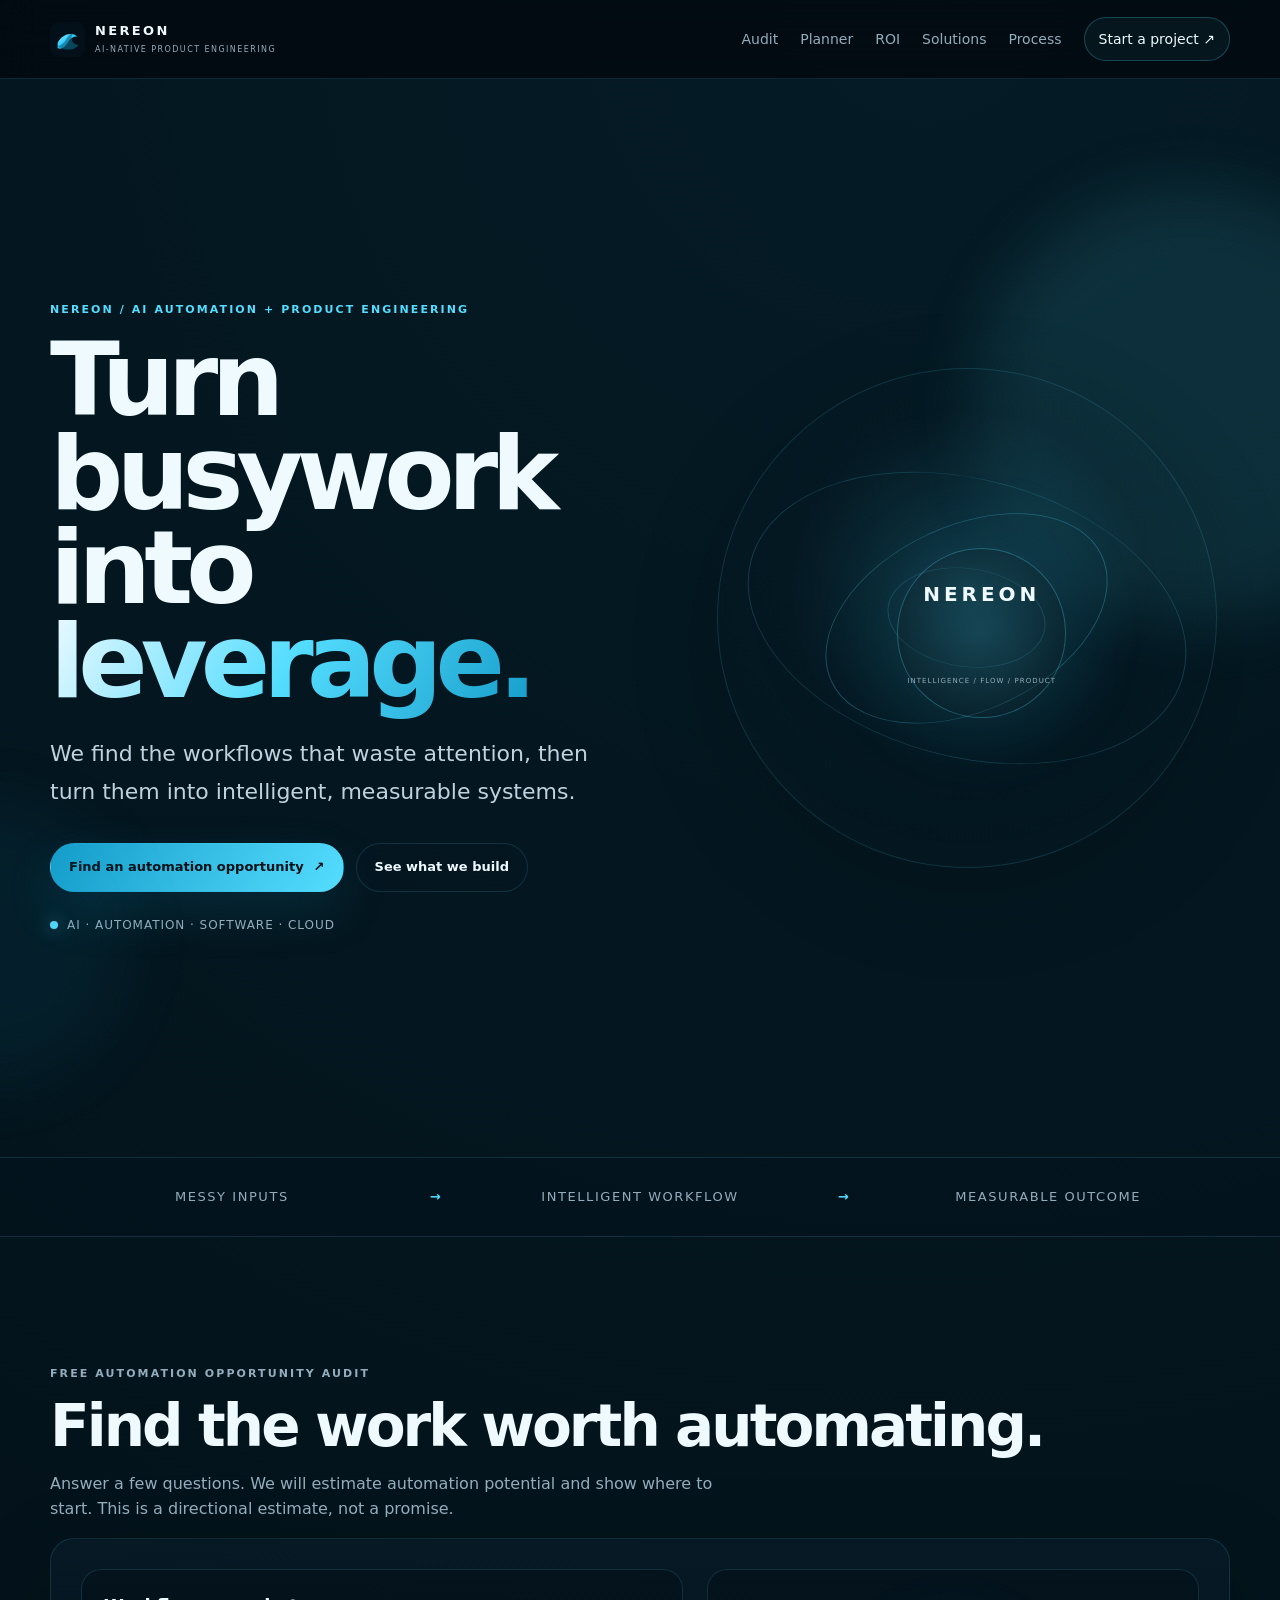
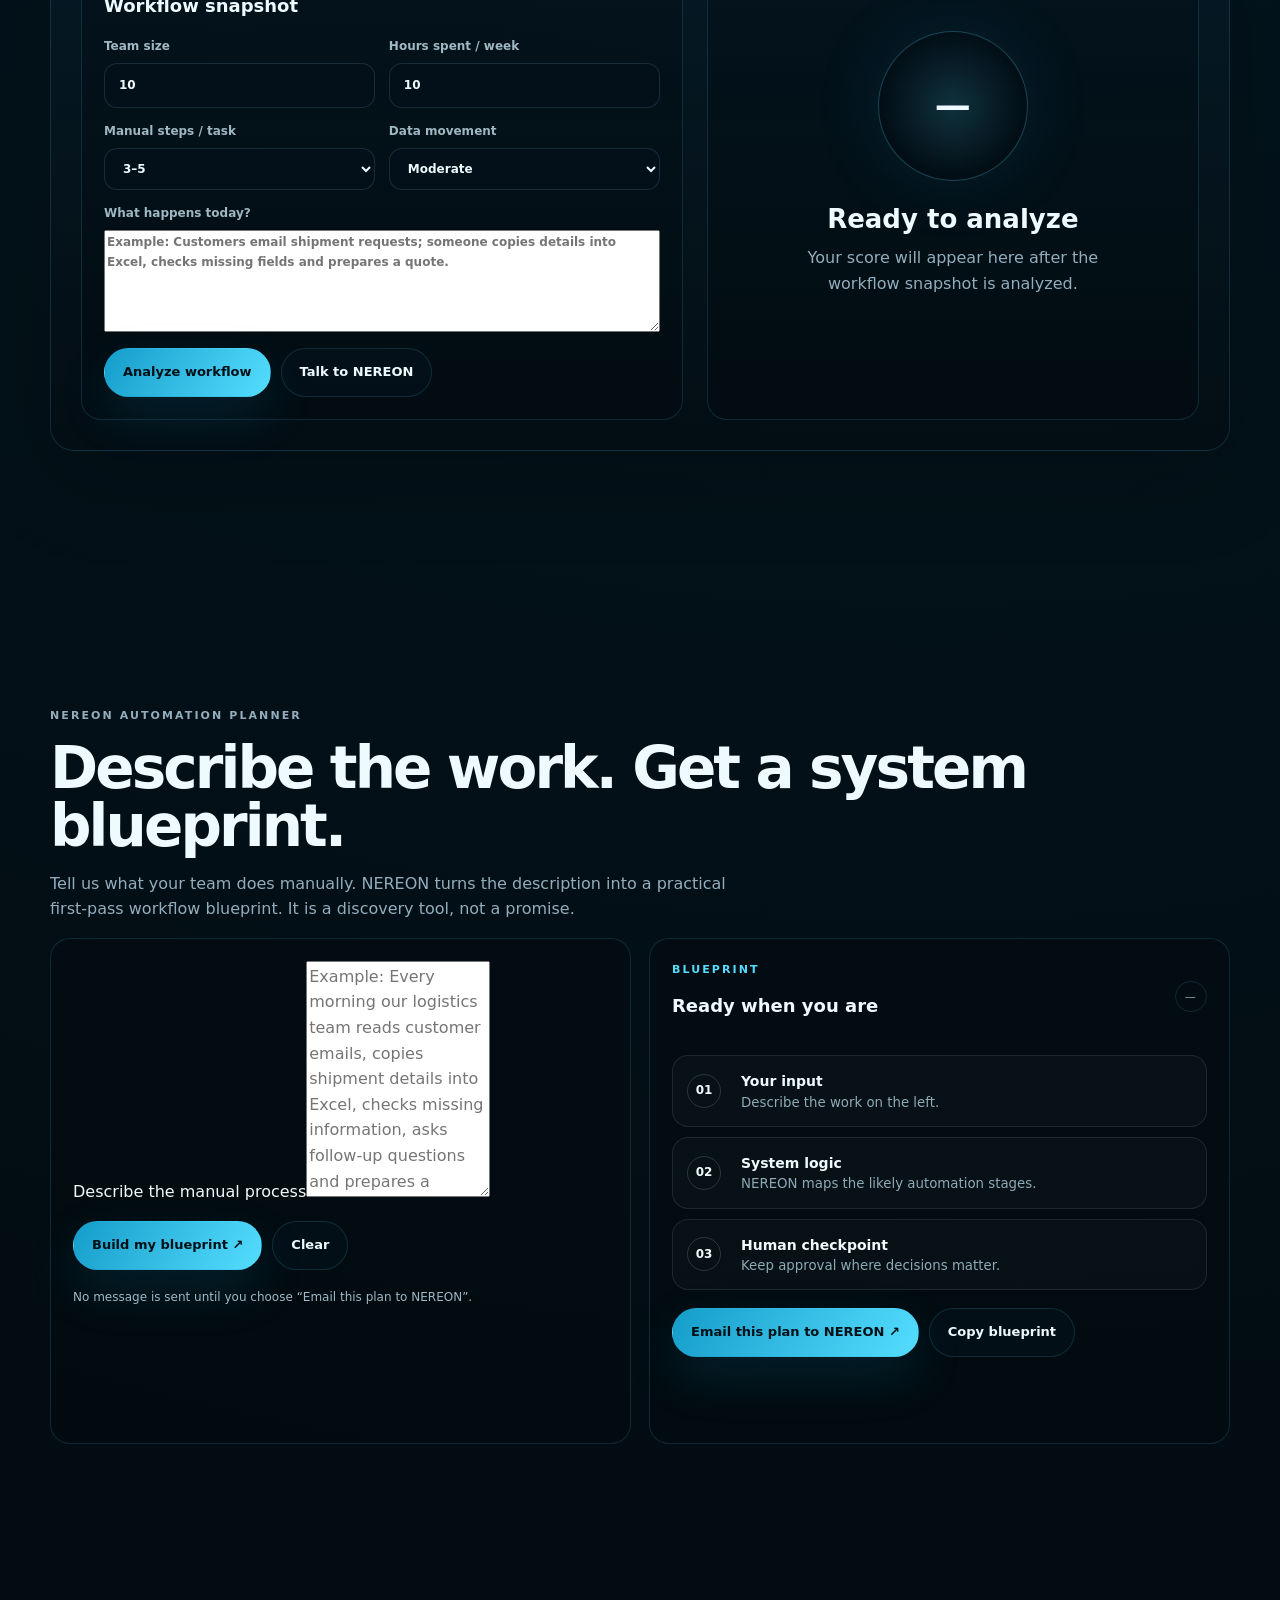
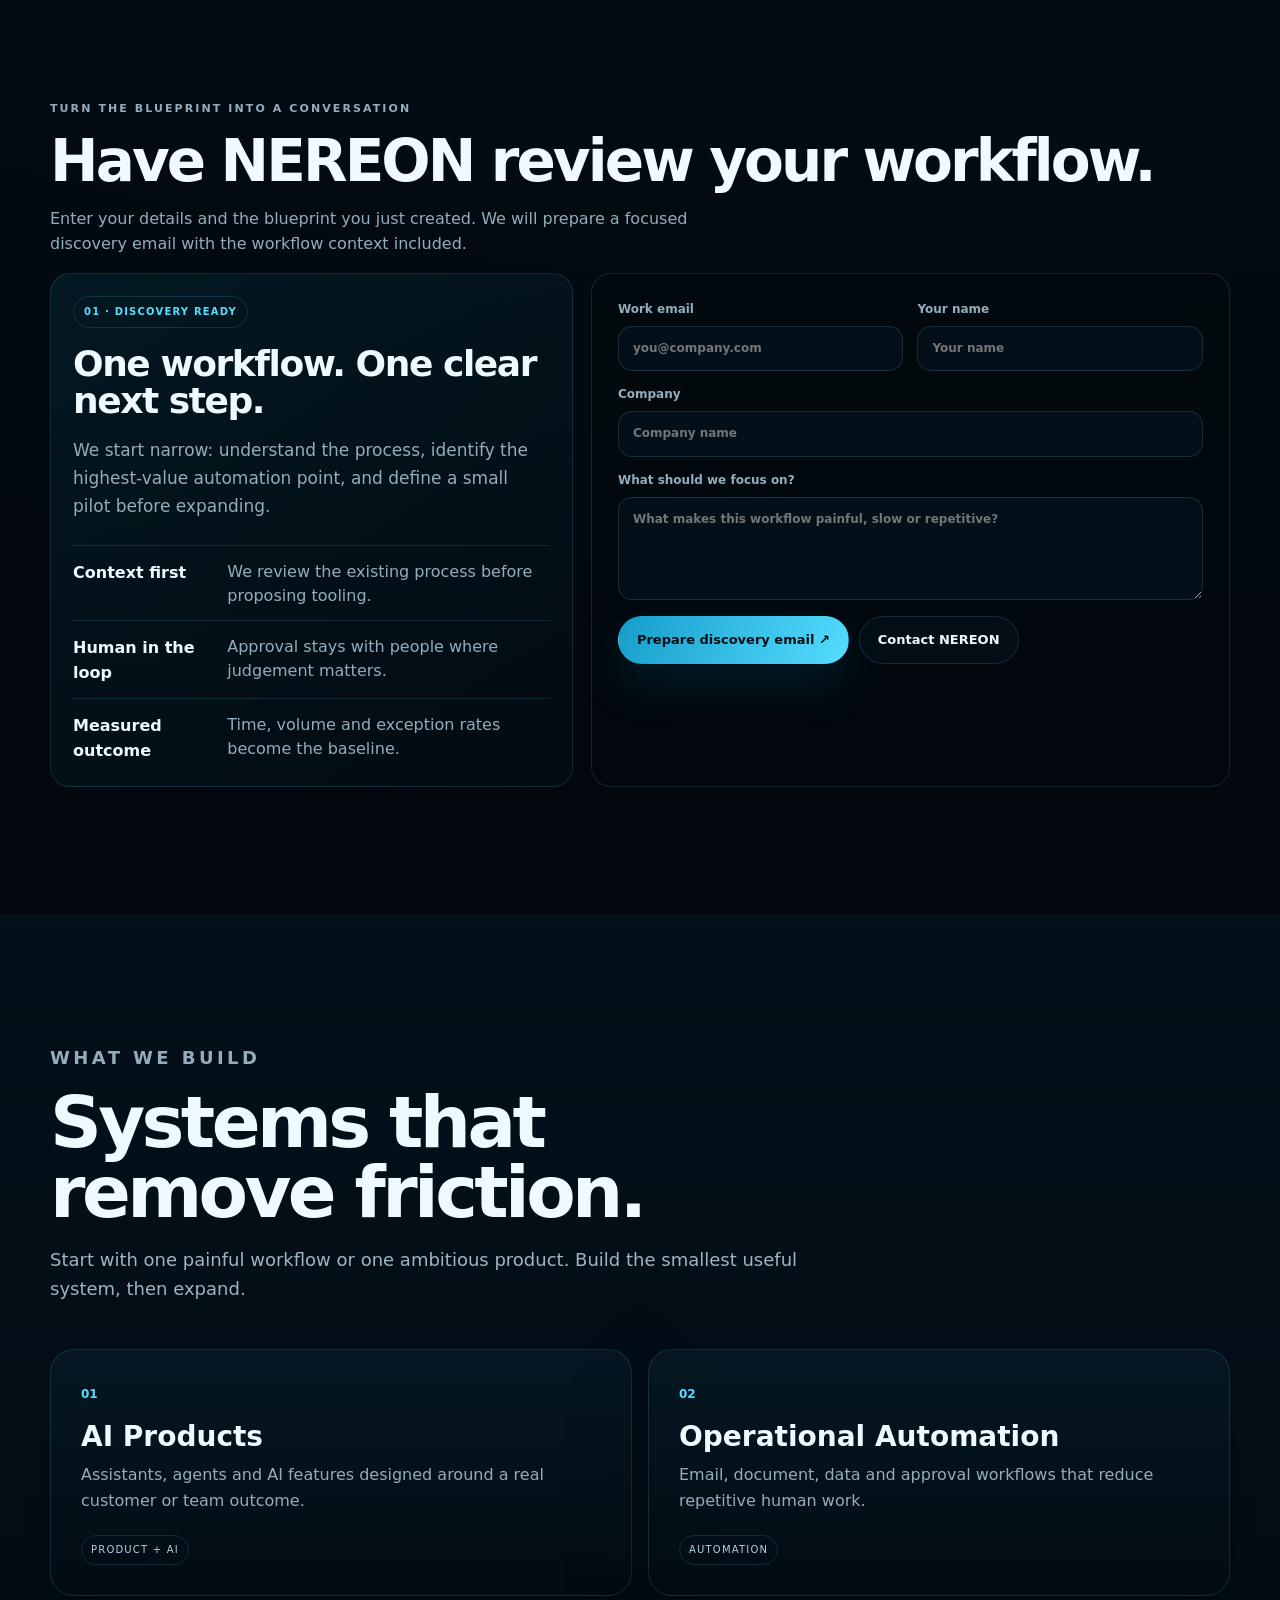
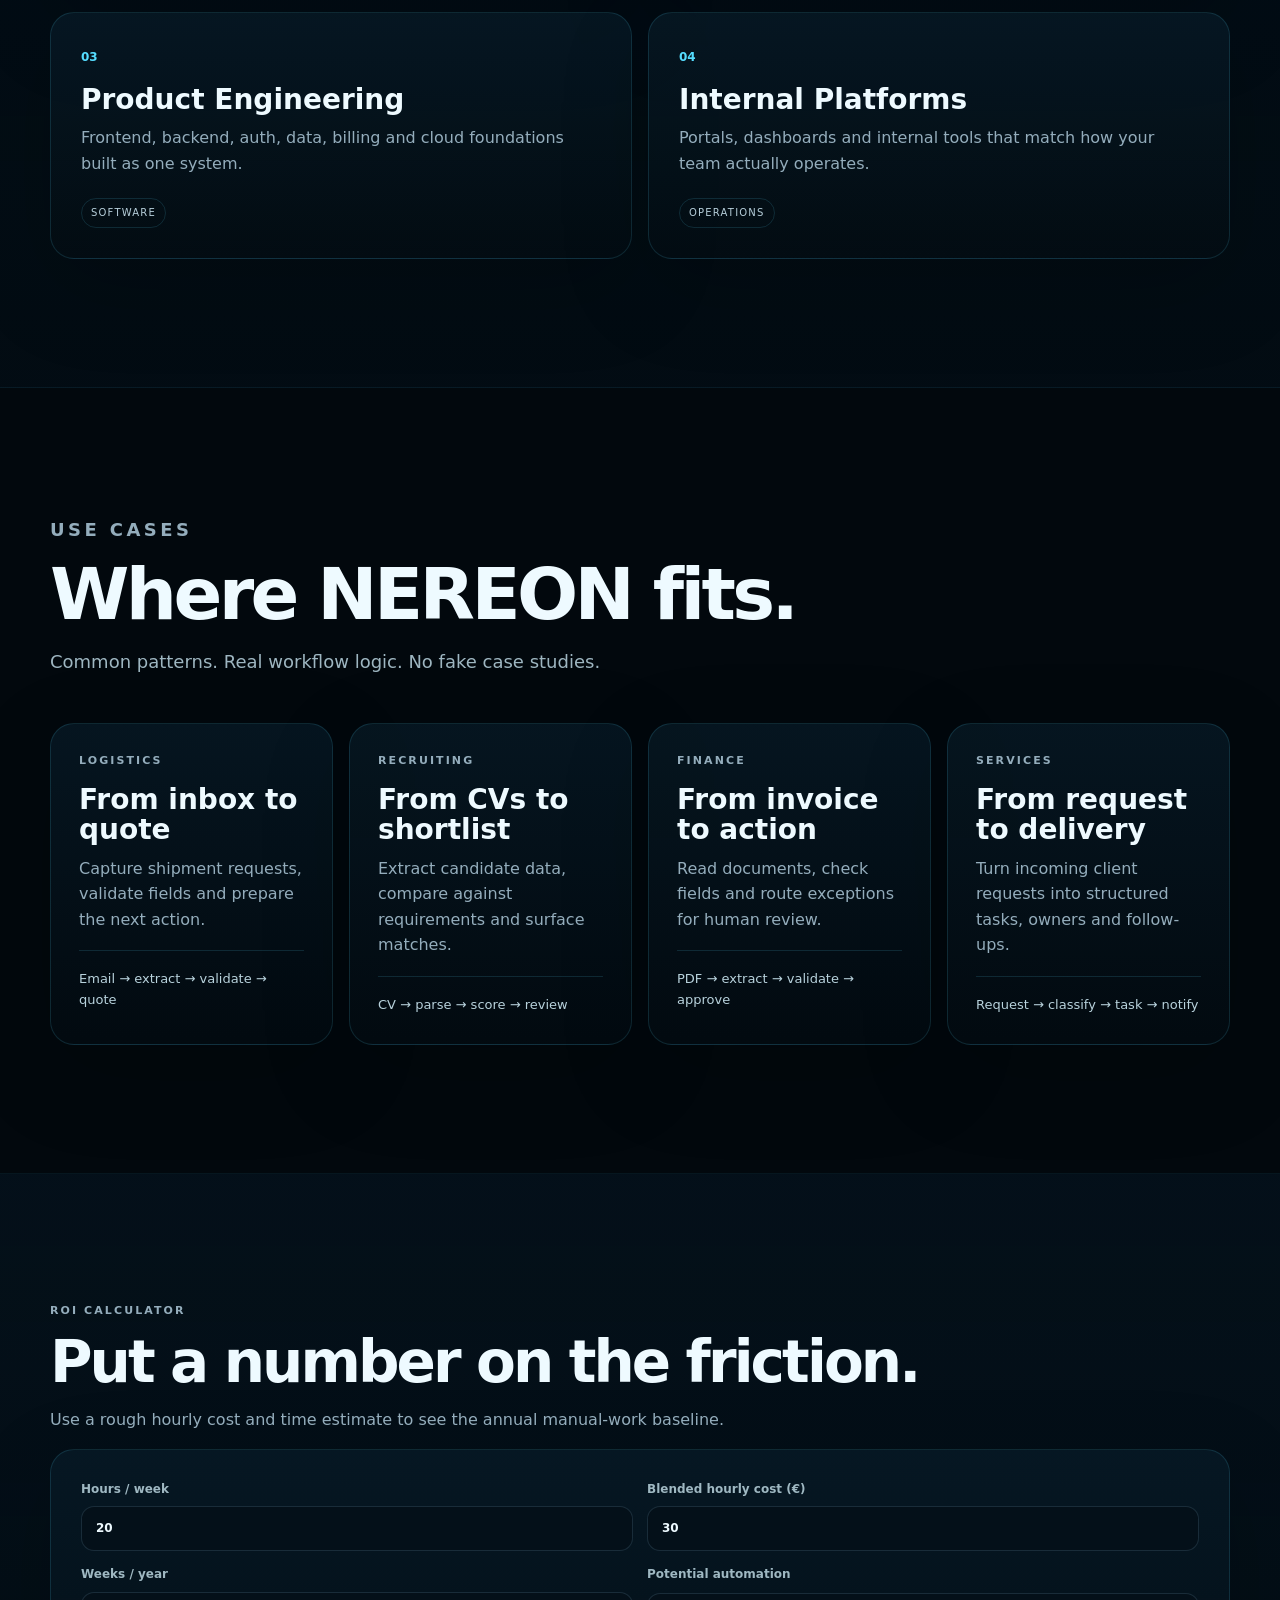
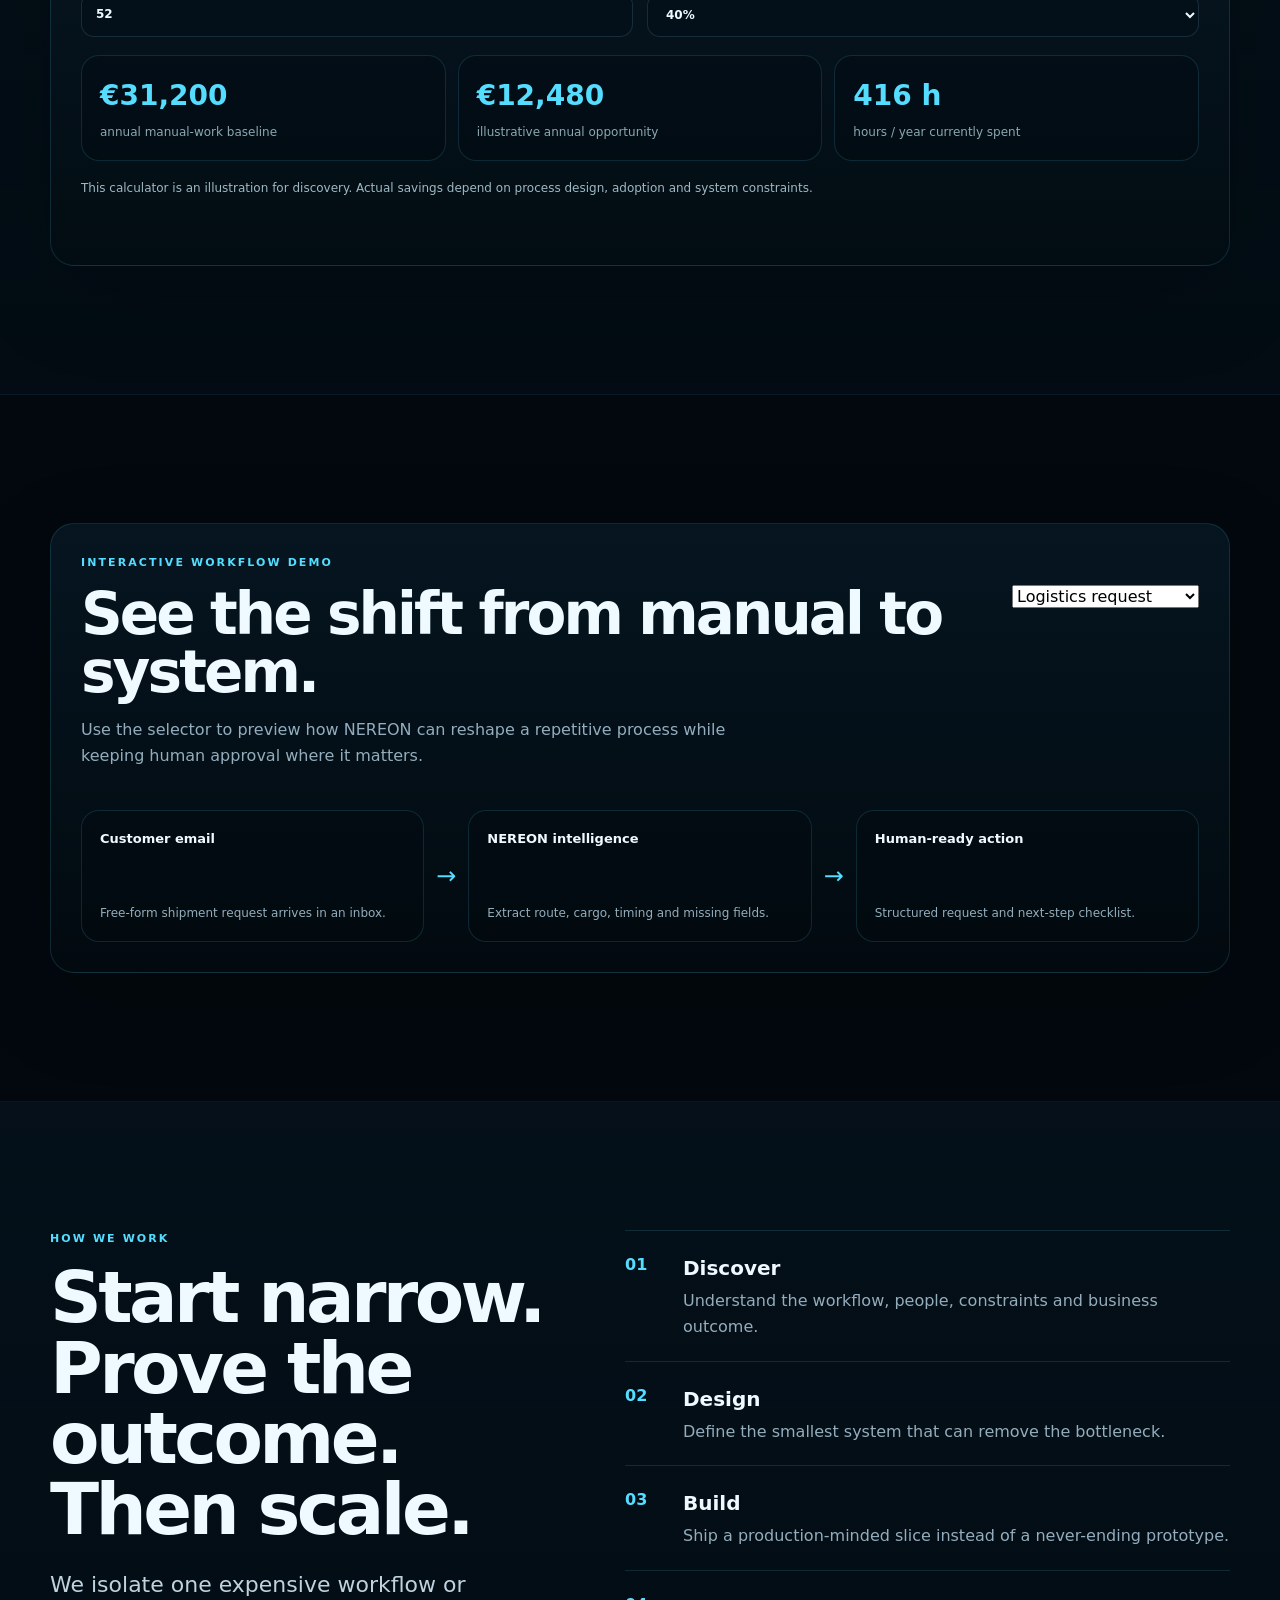
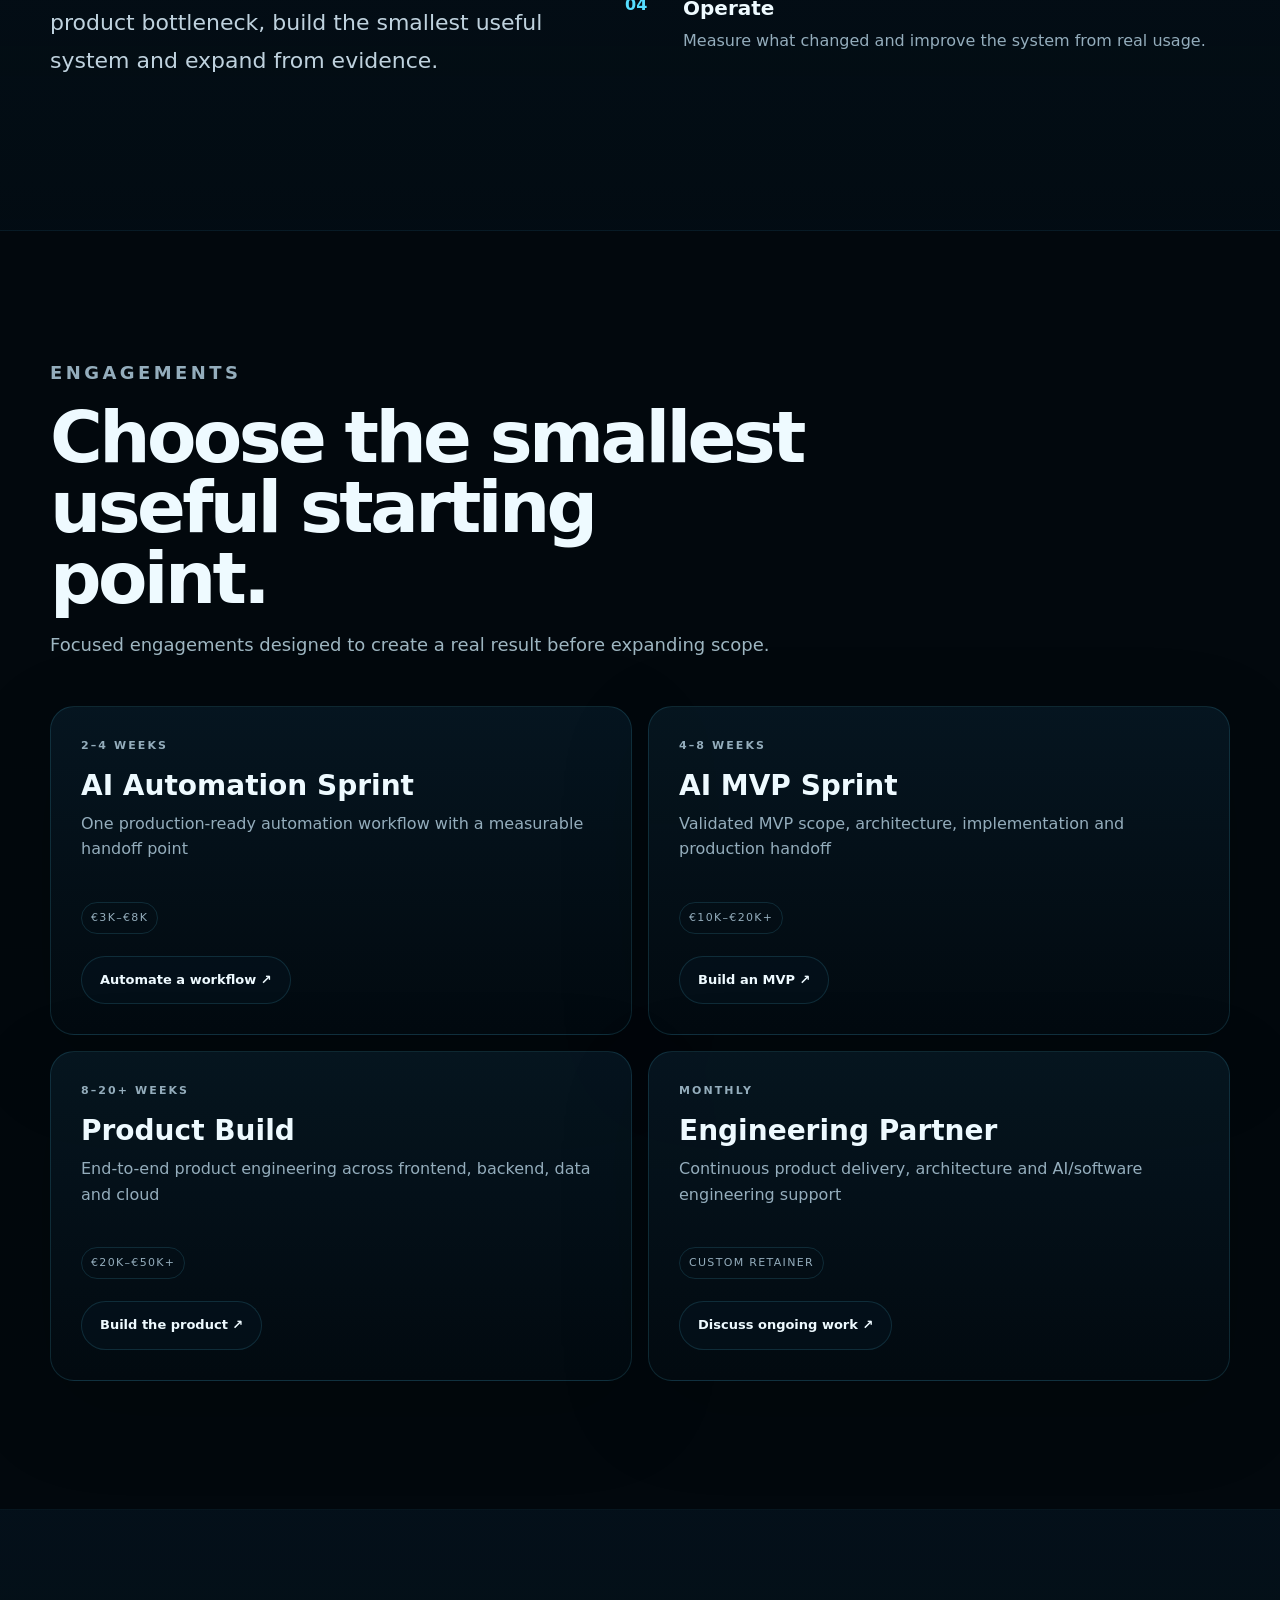
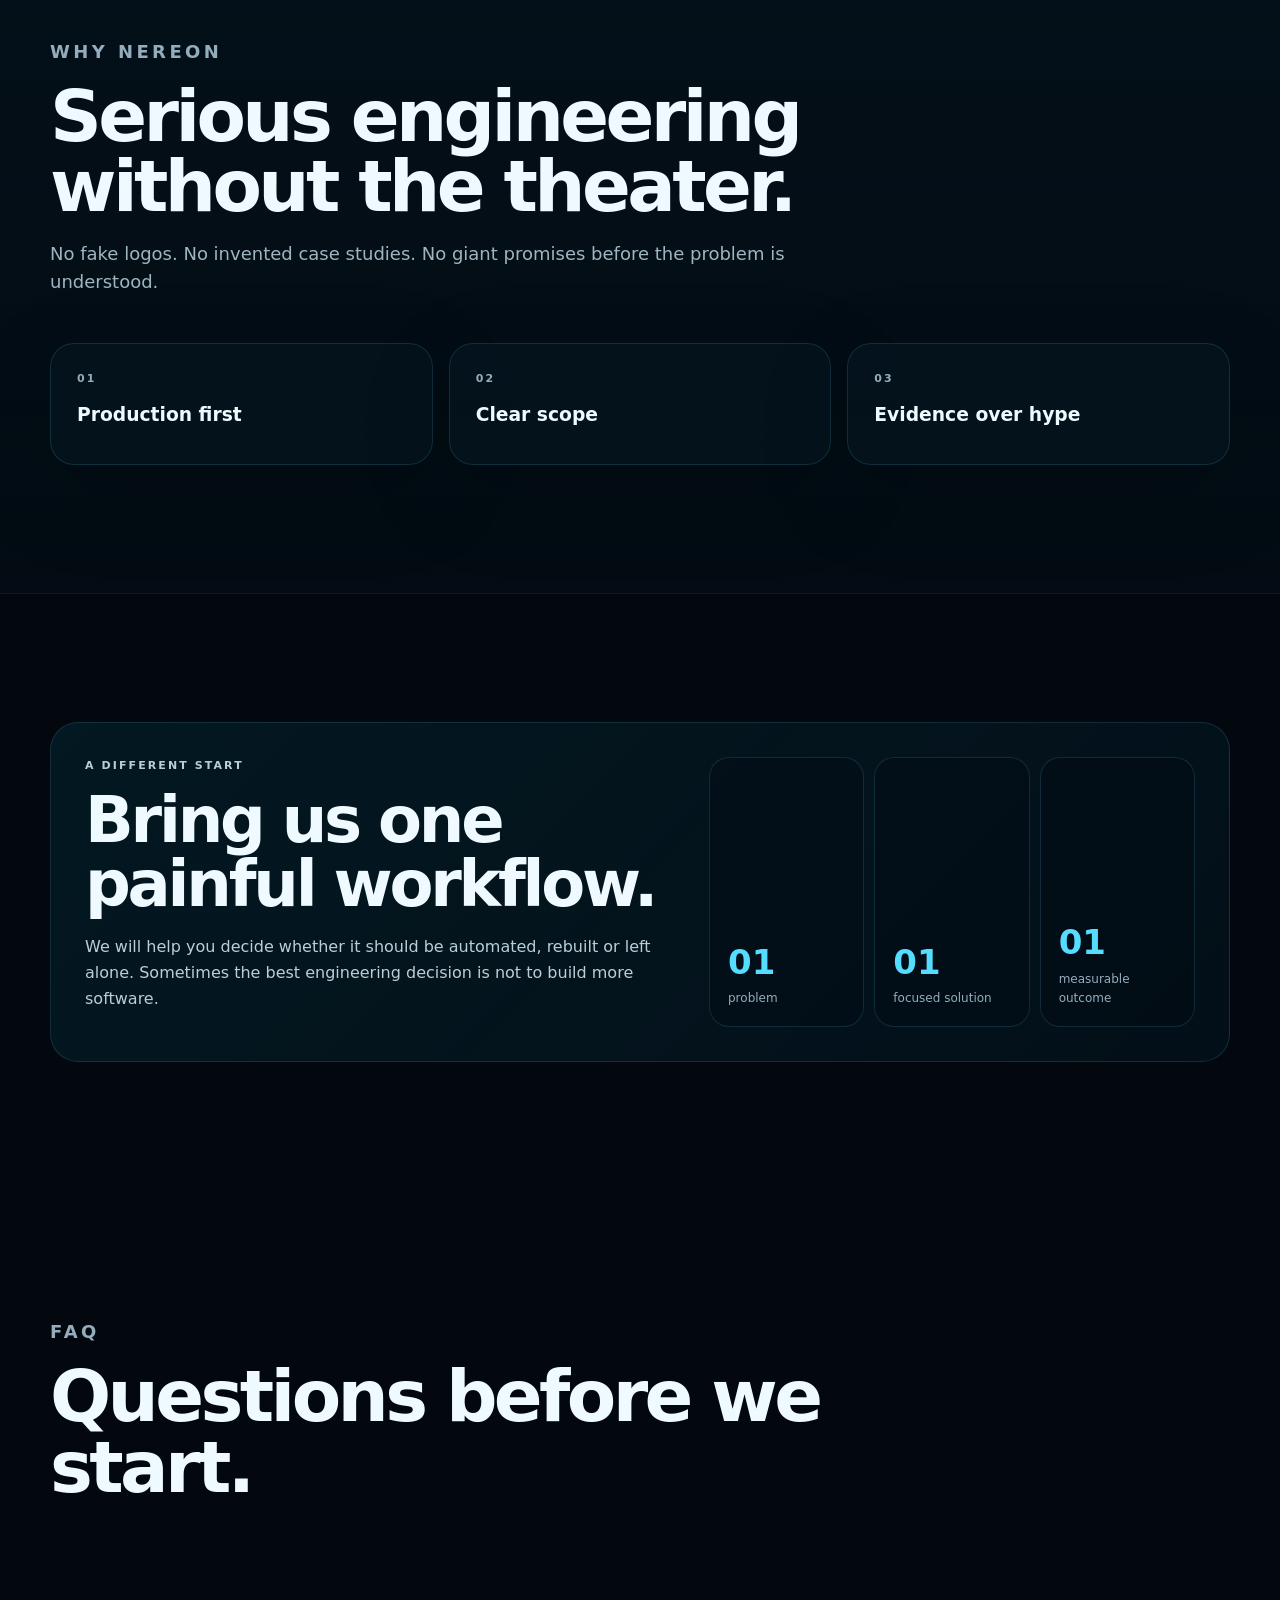
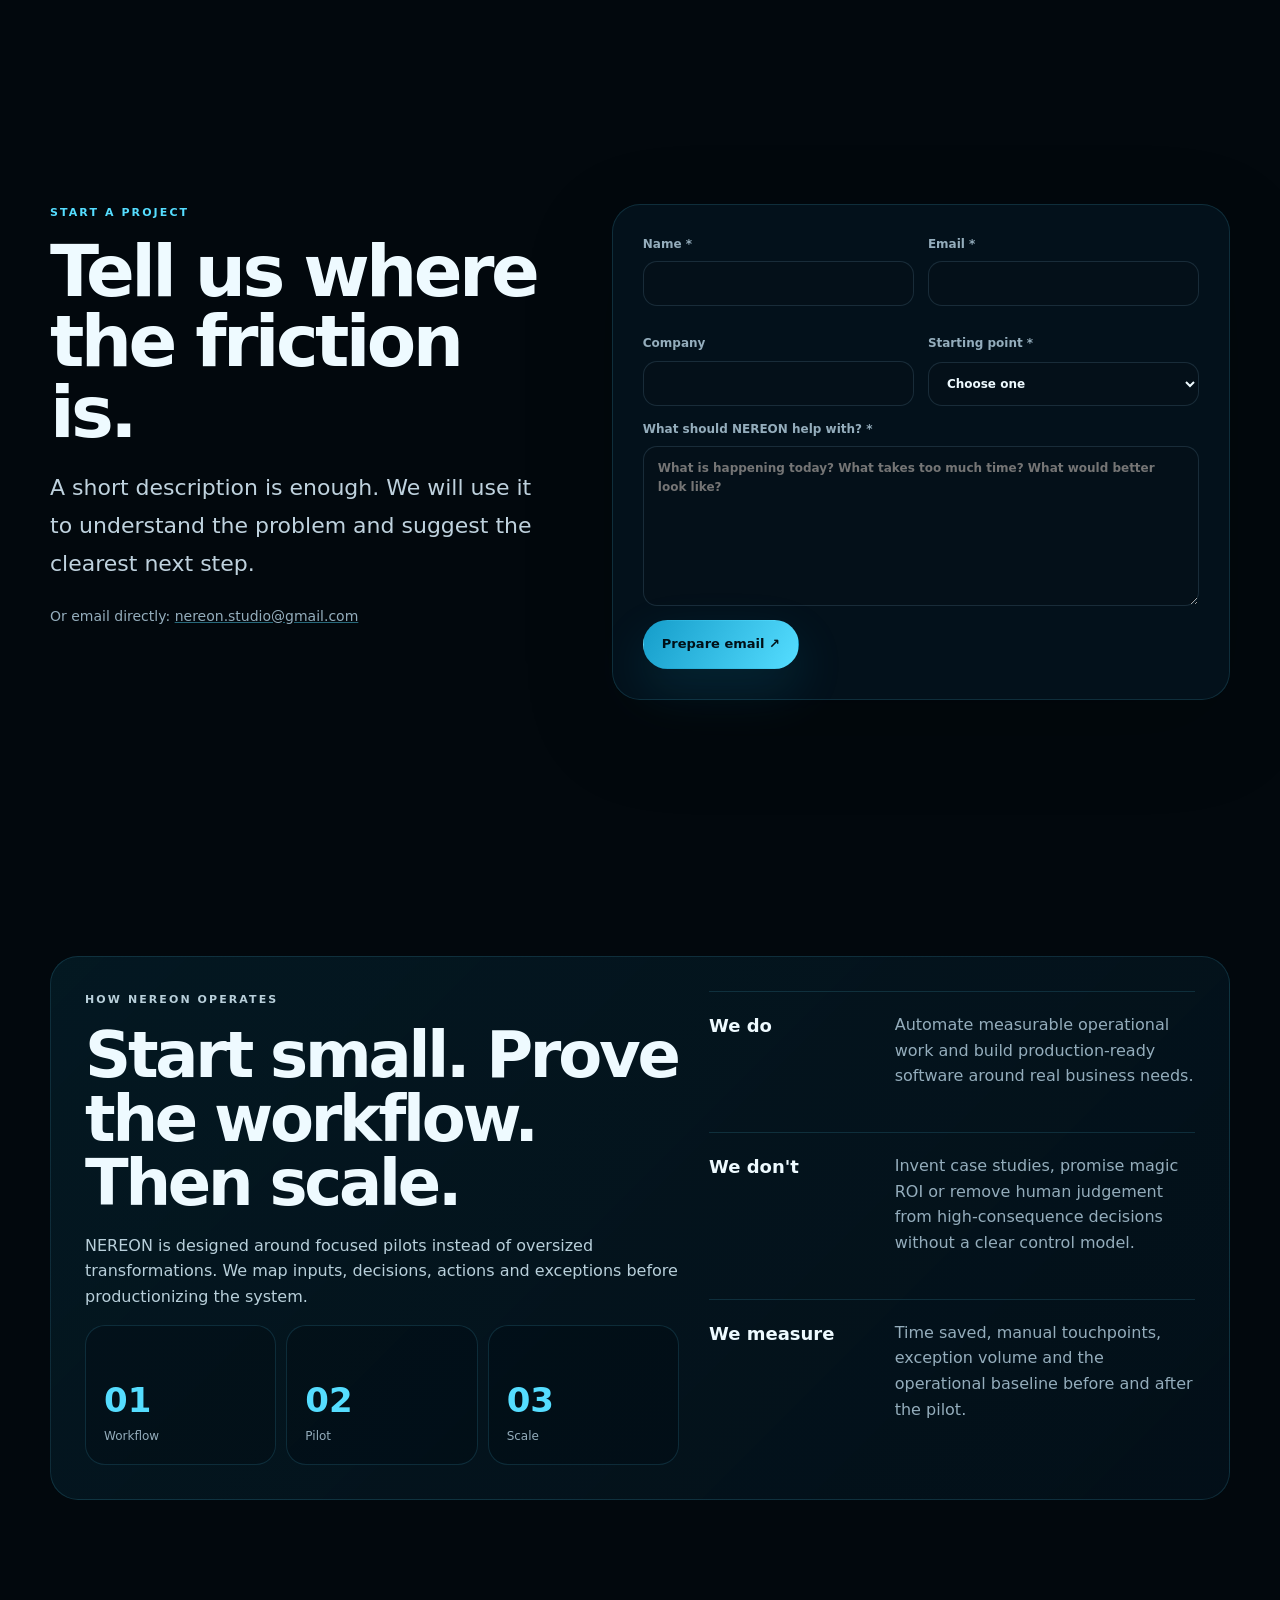
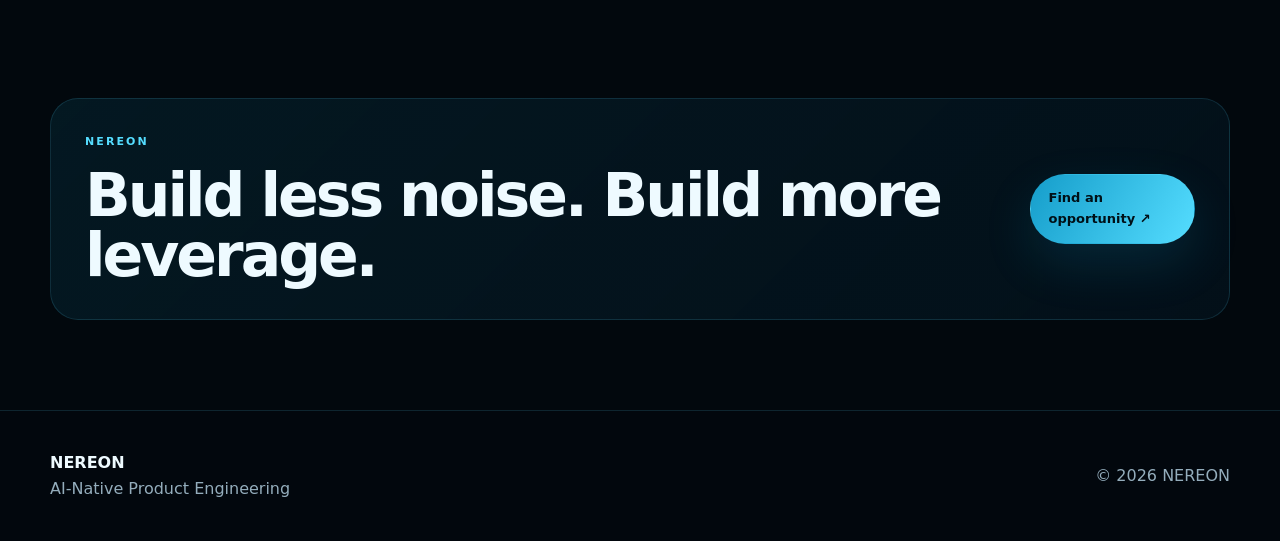
<file: index.html>
<!doctype html>
<html lang="en">
<head>
<meta charset="utf-8"><meta name="viewport" content="width=device-width, initial-scale=1">
<title>NEREON — AI Automation & Product Engineering</title>
<meta name="description" content="NEREON turns repetitive operations and ambitious product ideas into intelligent, production-ready systems.">
<meta name="robots" content="index,follow"><meta name="theme-color" content="#02080d">
<link rel="canonical" href="https://orlxll.github.io/nereon/">
<meta property="og:title" content="NEREON — AI Automation & Product Engineering"><meta property="og:description" content="Find the work worth automating. Then build the system that removes the friction."><meta property="og:type" content="website"><meta property="og:url" content="https://orlxll.github.io/nereon/"><meta property="og:site_name" content="NEREON">
<link rel="icon" href="assets/icons/nereon-mark.svg"><link rel="stylesheet" href="css/brand.css"><link rel="stylesheet" href="css/nereon-sales.css">
<script type="application/ld+json">{"@context":"https://schema.org","@type":"Organization","name":"NEREON","url":"https://orlxll.github.io/nereon/","description":"AI automation and product engineering studio."}</script>
</head>
<body>
<a class="skip-link" href="#main">Skip to content</a>
<header class="site-header"><div class="shell header-inner"><a class="brand-lockup" href="#top" aria-label="NEREON home"><img src="assets/brand/nereon-mark.svg" alt=""><span><strong>NEREON</strong><small>AI-NATIVE PRODUCT ENGINEERING</small></span></a><button class="menu-toggle" type="button" aria-expanded="false" aria-controls="site-nav">Menu</button><nav class="site-nav" id="site-nav" aria-label="Primary"><a href="#audit">Audit</a><a href="#planner">Planner</a><a href="#roi">ROI</a><a href="#solutions">Solutions</a><a href="#process">Process</a><a class="nav-cta" href="#contact">Start a project ↗</a></nav></div></header>
<main id="main">
<section class="hero section" id="top"><div class="ocean-orb ocean-orb--a" aria-hidden="true"></div><div class="ocean-orb ocean-orb--b" aria-hidden="true"></div><div class="shell hero-grid"><div class="hero-copy" data-reveal><p class="eyebrow">NEREON / AI AUTOMATION + PRODUCT ENGINEERING</p><h1>Turn busywork into <em>leverage.</em></h1><p class="hero-lead">We find the workflows that waste attention, then turn them into intelligent, measurable systems.</p><div class="hero-actions"><a class="button button--primary" href="#audit">Find an automation opportunity <span>↗</span></a><a class="button button--ghost" href="#solutions">See what we build</a></div><div class="hero-proof"><span class="signal-dot" aria-hidden="true"></span><span>AI · automation · software · cloud</span></div></div><div class="hero-visual" data-reveal aria-hidden="true"><div class="depth-frame"><div class="depth-ring depth-ring--1"></div><div class="depth-ring depth-ring--2"></div><div class="depth-ring depth-ring--3"></div><div class="depth-core"><span>NEREON</span><small>INTELLIGENCE / FLOW / PRODUCT</small></div></div></div></div></section>
<section class="signal-strip"><div class="shell signal-grid"><span>Messy inputs</span><b>→</b><span>Intelligent workflow</span><b>→</b><span>Measurable outcome</span></div></section>
<section id="audit" class="section"><div class="shell"><div class="tool-head" data-reveal><div><p class="eyebrow">FREE AUTOMATION OPPORTUNITY AUDIT</p><h2>Find the work worth automating.</h2><p>Answer a few questions. We will estimate automation potential and show where to start. This is a directional estimate, not a promise.</p></div></div><div class="audit-shell tool-grid" data-reveal><div class="tool-panel"><h3>Workflow snapshot</h3><div class="tool-fields"><label>Team size<input id="auditTeam" type="number" min="1" max="10000" value="10"></label><label>Hours spent / week<input id="auditHours" type="number" min="0" max="168" value="10"></label><label>Manual steps / task<select id="auditSteps"><option value="1">1–2</option><option value="2" selected>3–5</option><option value="3">6–10</option><option value="4">10+</option></select></label><label>Data movement<select id="auditData"><option value="0">Low</option><option value="1" selected>Moderate</option><option value="2">High</option></select></label></div><label style="display:grid;gap:7px;margin-top:14px;color:#9fb8c2;font-size:12px;font-weight:700">What happens today?<textarea id="auditText" rows="5" placeholder="Example: Customers email shipment requests; someone copies details into Excel, checks missing fields and prepares a quote."></textarea></label><div class="tool-actions"><button class="button button--primary" type="button" id="auditBtn">Analyze workflow</button><a class="button button--ghost" href="#contact">Talk to NEREON</a></div></div><div class="tool-panel score-card" aria-live="polite"><div class="score-orb"><strong id="auditScore">—</strong></div><h3 id="auditLevel">Ready to analyze</h3><p id="auditResult">Your score will appear here after the workflow snapshot is analyzed.</p><div class="result-note" id="auditNext"></div></div></div></div></section>
<section id="planner" class="section planner-section"><div class="shell"><div class="tool-head" data-reveal><div><p class="eyebrow">NEREON AUTOMATION PLANNER</p><h2>Describe the work. Get a system blueprint.</h2><p>Tell us what your team does manually. NEREON turns the description into a practical first-pass workflow blueprint. It is a discovery tool, not a promise.</p></div></div><div class="planner-grid" data-reveal><div class="tool-panel planner-input"><label>Describe the manual process<textarea id="plannerText" rows="9" placeholder="Example: Every morning our logistics team reads customer emails, copies shipment details into Excel, checks missing information, asks follow-up questions and prepares a freight quote."></textarea></label><div class="tool-actions"><button class="button button--primary" type="button" id="plannerBtn">Build my blueprint ↗</button><button class="button button--ghost" type="button" id="plannerClear">Clear</button></div><p class="result-note">No message is sent until you choose “Email this plan to NEREON”.</p></div><div class="tool-panel blueprint-card" aria-live="polite"><div class="blueprint-head"><div><p class="eyebrow">BLUEPRINT</p><h3 id="plannerTitle">Ready when you are</h3></div><span class="pill" id="plannerSignal">—</span></div><div class="blueprint-flow" id="plannerFlow"><div class="blueprint-step"><span>01</span><strong>Your input</strong><small>Describe the work on the left.</small></div><div class="blueprint-step"><span>02</span><strong>System logic</strong><small>NEREON maps the likely automation stages.</small></div><div class="blueprint-step"><span>03</span><strong>Human checkpoint</strong><small>Keep approval where decisions matter.</small></div></div><div class="blueprint-actions"><button class="button button--primary" type="button" id="plannerEmail" disabled>Email this plan to NEREON ↗</button><button class="button button--ghost" type="button" id="plannerCopy" disabled>Copy blueprint</button></div><p class="form-status" id="plannerStatus" aria-live="polite"></p></div></div></div></section>
<section id="lead-capture" class="section lead-capture-section"><div class="shell"><div class="tool-head" data-reveal><div><p class="eyebrow">TURN THE BLUEPRINT INTO A CONVERSATION</p><h2>Have NEREON review your workflow.</h2><p>Enter your details and the blueprint you just created. We will prepare a focused discovery email with the workflow context included.</p></div></div><div class="lead-grid" data-reveal><div class="tool-panel lead-copy"><div class="lead-badge">01 · DISCOVERY READY</div><h3>One workflow. One clear next step.</h3><p>We start narrow: understand the process, identify the highest-value automation point, and define a small pilot before expanding.</p><div class="lead-points"><div><strong>Context first</strong><span>We review the existing process before proposing tooling.</span></div><div><strong>Human in the loop</strong><span>Approval stays with people where judgement matters.</span></div><div><strong>Measured outcome</strong><span>Time, volume and exception rates become the baseline.</span></div></div></div><div class="tool-panel lead-form-panel"><form id="plannerLeadForm" class="lead-form" novalidate><div class="field-grid"><label>Work email<input id="leadEmail" name="email" type="email" autocomplete="email" placeholder="you@company.com" required></label><label>Your name<input id="leadName" name="name" type="text" autocomplete="name" placeholder="Your name" required></label></div><label>Company<input id="leadCompany" name="company" type="text" autocomplete="organization" placeholder="Company name" required></label><label>What should we focus on?<textarea id="leadFocus" name="focus" rows="4" placeholder="What makes this workflow painful, slow or repetitive?"></textarea></label><div class="tool-actions"><button class="button button--primary" type="submit">Prepare discovery email ↗</button><a class="button button--ghost" href="#contact">Contact NEREON</a></div><p class="form-status" id="plannerLeadStatus" aria-live="polite"></p></form></div></div></div></section>
<section id="solutions" class="section section--muted"><div class="shell"><div class="section-heading" data-reveal><p class="eyebrow">WHAT WE BUILD</p><h2>Systems that remove friction.</h2><p>Start with one painful workflow or one ambitious product. Build the smallest useful system, then expand.</p></div><div class="service-grid"><article class="service-card" data-reveal><span>01</span><h3>AI Products</h3><p>Assistants, agents and AI features designed around a real customer or team outcome.</p><div class="service-tag">Product + AI</div></article><article class="service-card" data-reveal><span>02</span><h3>Operational Automation</h3><p>Email, document, data and approval workflows that reduce repetitive human work.</p><div class="service-tag">Automation</div></article><article class="service-card" data-reveal><span>03</span><h3>Product Engineering</h3><p>Frontend, backend, auth, data, billing and cloud foundations built as one system.</p><div class="service-tag">Software</div></article><article class="service-card" data-reveal><span>04</span><h3>Internal Platforms</h3><p>Portals, dashboards and internal tools that match how your team actually operates.</p><div class="service-tag">Operations</div></article></div></div></section>
<section class="section"><div class="shell"><div class="section-heading" data-reveal><p class="eyebrow">USE CASES</p><h2>Where NEREON fits.</h2><p>Common patterns. Real workflow logic. No fake case studies.</p></div><div class="use-case-grid"><article class="use-card" data-reveal><p class="eyebrow">LOGISTICS</p><h3>From inbox to quote</h3><p>Capture shipment requests, validate fields and prepare the next action.</p><div class="use-card__flow">Email → extract → validate → quote</div></article><article class="use-card" data-reveal><p class="eyebrow">RECRUITING</p><h3>From CVs to shortlist</h3><p>Extract candidate data, compare against requirements and surface matches.</p><div class="use-card__flow">CV → parse → score → review</div></article><article class="use-card" data-reveal><p class="eyebrow">FINANCE</p><h3>From invoice to action</h3><p>Read documents, check fields and route exceptions for human review.</p><div class="use-card__flow">PDF → extract → validate → approve</div></article><article class="use-card" data-reveal><p class="eyebrow">SERVICES</p><h3>From request to delivery</h3><p>Turn incoming client requests into structured tasks, owners and follow-ups.</p><div class="use-card__flow">Request → classify → task → notify</div></article></div></div></section>
<section id="roi" class="section section--muted"><div class="shell"><div class="tool-head" data-reveal><div><p class="eyebrow">ROI CALCULATOR</p><h2>Put a number on the friction.</h2><p>Use a rough hourly cost and time estimate to see the annual manual-work baseline.</p></div></div><div class="roi-shell" data-reveal><div class="tool-fields"><label>Hours / week<input id="roiHours" type="number" min="0" max="168" value="20"></label><label>Blended hourly cost (€)<input id="roiRate" type="number" min="0" max="1000" value="30"></label><label>Weeks / year<input id="roiWeeks" type="number" min="1" max="52" value="52"></label><label>Potential automation<select id="roiReduction"><option value="20">20%</option><option value="40" selected>40%</option><option value="60">60%</option><option value="80">80%</option></select></label></div><div class="roi-summary"><div class="metric"><strong id="roiAnnual">€31,200</strong><span>annual manual-work baseline</span></div><div class="metric"><strong id="roiPotential">€12,480</strong><span>illustrative annual opportunity</span></div><div class="metric"><strong id="roiHours">416 h</strong><span>hours / year currently spent</span></div></div><p class="result-note">This calculator is an illustration for discovery. Actual savings depend on process design, adoption and system constraints.</p></div></div></section>
<section class="section"><div class="shell workflow-shell" data-reveal><p class="eyebrow">INTERACTIVE WORKFLOW DEMO</p><div class="tool-head"><div><h2>See the shift from manual to system.</h2><p>Use the selector to preview how NEREON can reshape a repetitive process while keeping human approval where it matters.</p></div><select id="workflowSelect" aria-label="Workflow example" style="max-width:300px"><option value="logistics">Logistics request</option><option value="finance">Invoice processing</option><option value="recruiting">Candidate screening</option></select></div><div class="workflow-demo"><div class="flow-node"><strong id="flowA">Customer email</strong><span id="flowASub">Free-form request arrives in an inbox.</span></div><div class="flow-arrow">→</div><div class="flow-node"><strong id="flowB">NEREON intelligence</strong><span id="flowBSub">Extract, classify and validate information.</span></div><div class="flow-arrow">→</div><div class="flow-node"><strong id="flowC">Human-ready action</strong><span id="flowCSub">A clear next step reaches the right person.</span></div></div></div></section>
<section id="process" class="section section--muted"><div class="shell two-column"><div data-reveal><p class="eyebrow">HOW WE WORK</p><h2>Start narrow. Prove the outcome. Then scale.</h2><p class="large-copy">We isolate one expensive workflow or product bottleneck, build the smallest useful system and expand from evidence.</p></div><div class="steps"><article data-reveal><strong>01</strong><div><h3>Discover</h3><p>Understand the workflow, people, constraints and business outcome.</p></div></article><article data-reveal><strong>02</strong><div><h3>Design</h3><p>Define the smallest system that can remove the bottleneck.</p></div></article><article data-reveal><strong>03</strong><div><h3>Build</h3><p>Ship a production-minded slice instead of a never-ending prototype.</p></div></article><article data-reveal><strong>04</strong><div><h3>Operate</h3><p>Measure what changed and improve the system from real usage.</p></div></article></div></div></section>
<section id="offers" class="section"><div class="shell"><div class="section-heading" data-reveal><p class="eyebrow">ENGAGEMENTS</p><h2>Choose the smallest useful starting point.</h2><p>Focused engagements designed to create a real result before expanding scope.</p></div><div class="offer-grid" data-offers></div></div></section>
<section class="section section--muted" id="trust"><div class="shell"><div class="section-heading" data-reveal><p class="eyebrow">WHY NEREON</p><h2>Serious engineering without the theater.</h2><p>No fake logos. No invented case studies. No giant promises before the problem is understood.</p></div><div class="trust-grid" data-trust-principles></div></div></section>
<section class="section transparency"><div class="shell transparency-card" data-reveal><div><p class="eyebrow">A DIFFERENT START</p><h2>Bring us one painful workflow.</h2><p>We will help you decide whether it should be automated, rebuilt or left alone. Sometimes the best engineering decision is not to build more software.</p></div><div class="mini-metrics"><div><strong>01</strong><span>problem</span></div><div><strong>01</strong><span>focused solution</span></div><div><strong>01</strong><span>measurable outcome</span></div></div></div></section>
<section id="faq" class="section"><div class="shell"><div class="section-heading" data-reveal><p class="eyebrow">FAQ</p><h2>Questions before we start.</h2></div><div class="faq-list" data-trust-faq></div></div></section>
<section id="contact" class="section contact-section"><div class="shell contact-grid"><div data-reveal><p class="eyebrow">START A PROJECT</p><h2>Tell us where the friction is.</h2><p class="large-copy">A short description is enough. We will use it to understand the problem and suggest the clearest next step.</p><p class="direct-email">Or email directly: <a href="mailto:nereon.studio@gmail.com">nereon.studio@gmail.com</a></p></div><form class="contact-card" data-contact-form novalidate data-reveal><input class="honeypot" name="website" tabindex="-1" autocomplete="off" aria-hidden="true"><div class="field-grid"><label><span>Name *</span><input name="name" autocomplete="name" required></label><label><span>Email *</span><input name="email" type="email" autocomplete="email" required></label><label><span>Company</span><input name="company" autocomplete="organization"></label><label><span>Starting point *</span><select name="offerId" required><option value="">Choose one</option></select></label></div><label><span>What should NEREON help with? *</span><textarea name="message" rows="7" required placeholder="What is happening today? What takes too much time? What would better look like?"></textarea></label><div class="form-footer"><button class="button button--primary" type="submit">Prepare email ↗</button><p class="form-status" data-contact-status aria-live="polite"></p></div></form></div></section>
<section class="section"><div class="shell"><div class="transparency-card" data-reveal><div><p class="eyebrow">HOW NEREON OPERATES</p><h2>Start small. Prove the workflow. Then scale.</h2><p>NEREON is designed around focused pilots instead of oversized transformations. We map inputs, decisions, actions and exceptions before productionizing the system.</p><div class="mini-metrics"><div><strong>01</strong><span>Workflow</span></div><div><strong>02</strong><span>Pilot</span></div><div><strong>03</strong><span>Scale</span></div></div></div><div class="signal-list"><div><strong>We do</strong><span>Automate measurable operational work and build production-ready software around real business needs.</span></div><div><strong>We don't</strong><span>Invent case studies, promise magic ROI or remove human judgement from high-consequence decisions without a clear control model.</span></div><div><strong>We measure</strong><span>Time saved, manual touchpoints, exception volume and the operational baseline before and after the pilot.</span></div></div></div></div></section>
<section class="section section--cta"><div class="shell launch-cta" data-reveal><div><p class="eyebrow">NEREON</p><h2>Build less noise. Build more leverage.</h2></div><a class="button button--primary" href="#audit">Find an opportunity ↗</a></div></section>
</main>
<footer class="site-footer"><div class="shell footer-inner"><div><strong>NEREON</strong><div>AI-Native Product Engineering</div></div><div>© <span id="year"></span> NEREON</div></div></footer>
<script src="js/nereon-sales-static.js"></script>
</body></html>
</file>
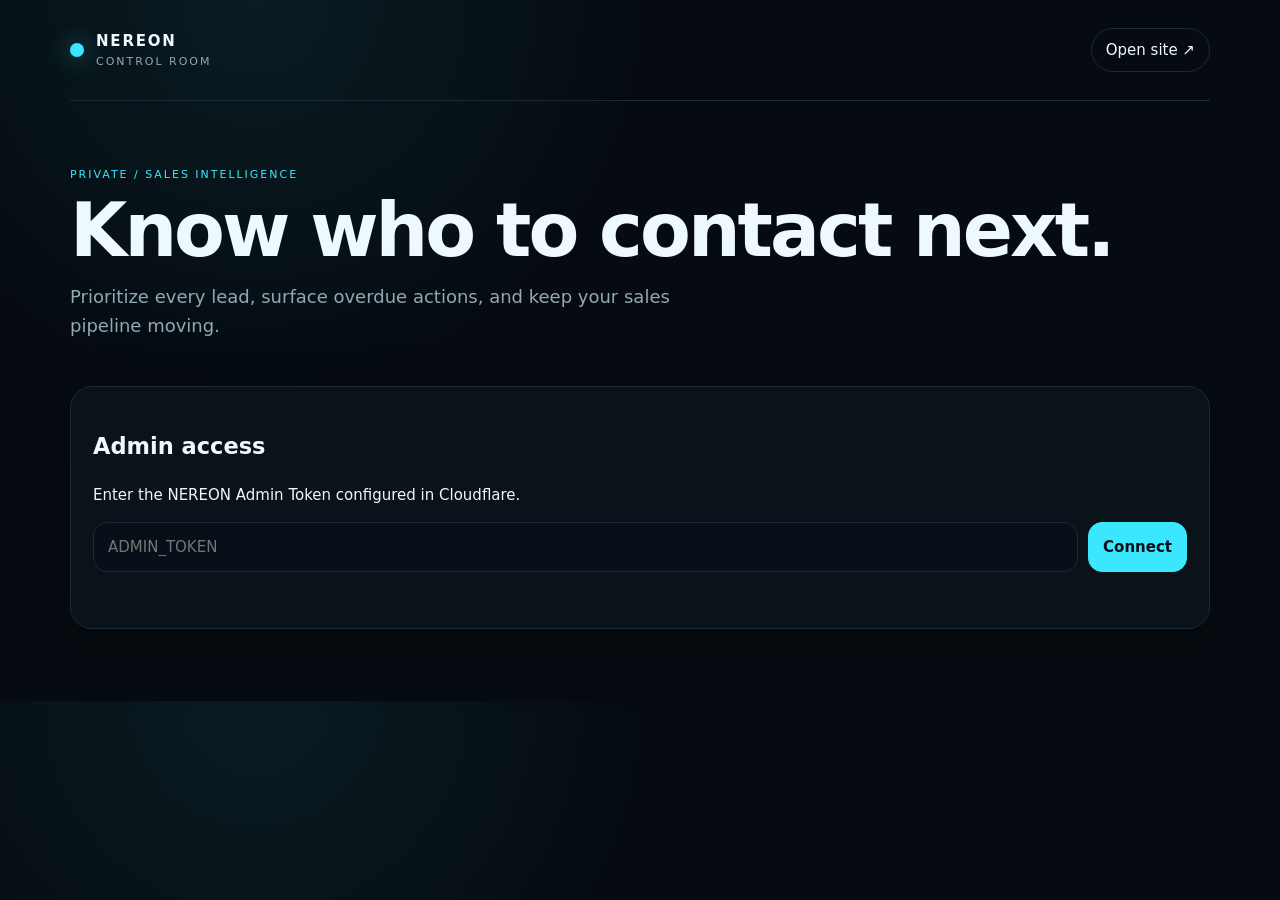
<file: admin/index.html>
<!doctype html>
<html lang="en">
<head>
<meta charset="utf-8"><meta name="viewport" content="width=device-width,initial-scale=1"><meta name="robots" content="noindex,nofollow"><title>NEREON Control Room</title><link rel="stylesheet" href="./admin.css">
</head><body><div class="shell"><header class="topbar"><div class="brand"><span class="dot"></span><div><strong>NEREON</strong><small>Control Room</small></div></div><a href="/" class="back">Open site ↗</a></header><main><section class="hero"><p class="eyebrow">PRIVATE / SALES INTELLIGENCE</p><h1>Know who to contact next.</h1><p class="sub">Prioritize every lead, surface overdue actions, and keep your sales pipeline moving.</p></section><section id="loginCard" class="panel"><h2>Admin access</h2><p>Enter the NEREON Admin Token configured in Cloudflare.</p><div class="row"><input id="token" type="password" autocomplete="current-password" placeholder="ADMIN_TOKEN"><button id="connect" type="button">Connect</button></div><div id="loginStatus" class="status"></div></section><section id="dashboard" class="hidden"><div class="metrics"><div class="metric"><span>Total leads</span><strong id="count">—</strong></div><div class="metric"><span>Hot leads</span><strong id="high">—</strong></div><div class="metric"><span>Won</span><strong id="won">—</strong></div><div class="metric"><span>Next action</span><strong id="next">—</strong></div><div class="metric"><span>Overdue</span><strong id="overdue">—</strong></div><div class="metric"><span>Today</span><strong id="today">—</strong></div></div><div class="priority-row" id="priority"></div><div class="pipeline" id="pipeline"></div><div class="panel compact"><div class="section-head"><div><p class="eyebrow">DELIVERY CONTROL</p><h2>Projects & onboarding</h2></div><button id="refreshProjects" type="button" class="ghost">Refresh projects</button></div><div id="projects" class="project-list"><div class="panel empty">Projects appear after a payment is confirmed.</div></div></div><div class="toolbar panel compact"><input id="search" type="search" placeholder="Search name, company, email or workflow…"><select id="statusFilter"><option value="">All stages</option><option value="new">New</option><option value="contacted">Contacted</option><option value="replied">Replied</option><option value="discovery">Discovery</option><option value="proposal">Proposal</option><option value="won">Won</option><option value="lost">Lost</option></select><select id="priorityFilter"><option value="">All priorities</option><option value="hot">Hot</option><option value="warm">Warm</option><option value="cold">Cold</option></select><button id="refresh" type="button">Refresh</button><button id="logout" type="button" class="ghost">Lock</button></div><div id="list" class="lead-list"></div></section></main><div id="proposalModal" class="modal hidden"><div class="modal-card"><div class="modal-head"><div><p class="eyebrow">NEREON PROPOSAL</p><h2 id="proposalTitle">Proposal</h2></div><button id="closeProposal" class="ghost" type="button">Close</button></div><div id="proposalBody"></div></div></div></div><script src="./admin.js"></script></body></html>
</file>
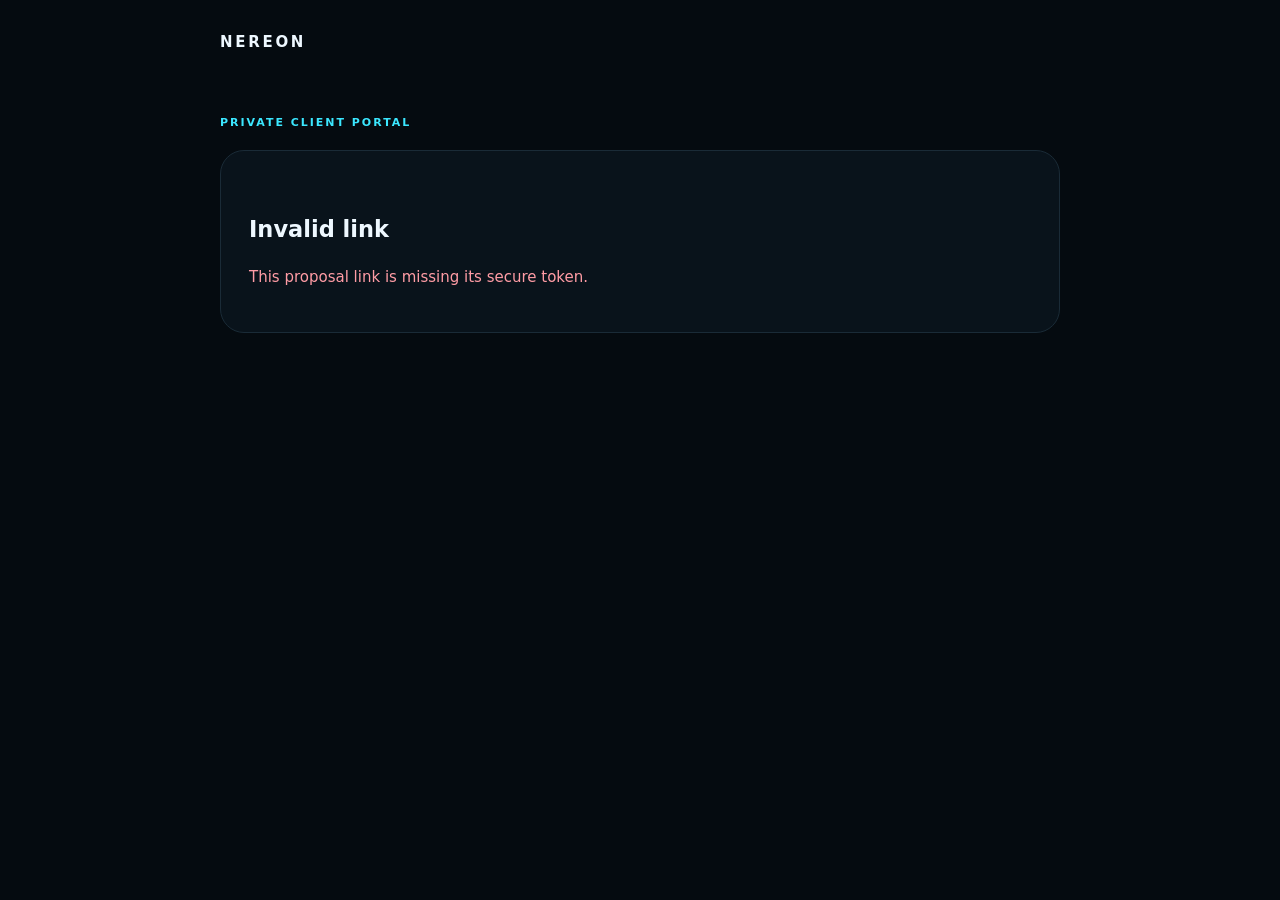
<file: client/index.html>
<!doctype html><html lang="en"><head><meta charset="utf-8"><meta name="viewport" content="width=device-width,initial-scale=1"><meta name="robots" content="noindex,nofollow"><title>NEREON — Proposal</title><link rel="stylesheet" href="../css/brand.css"><style>
body{margin:0;background:#050b10;color:#eef8ff;font:15px/1.6 Inter,system-ui,sans-serif}.wrap{max-width:880px;margin:auto;padding:30px 20px 80px}.brand{letter-spacing:.18em;font-weight:800}.eyebrow{margin-top:60px;color:#3be7ff;font-size:11px;letter-spacing:.18em;text-transform:uppercase}.card{margin-top:18px;padding:28px;border:1px solid #1a2b37;border-radius:24px;background:rgba(11,20,28,.9)}h1{font-size:clamp(40px,7vw,72px);line-height:.98;letter-spacing:-.05em;margin:8px 0 14px}h2{margin-top:32px}p{color:#a1b5c0}.meta{display:flex;gap:18px;flex-wrap:wrap;margin:20px 0;color:#9db0bb}.price{font-size:34px;color:#fff;font-weight:800}.scope li{margin:10px 0}.actions{display:flex;gap:10px;flex-wrap:wrap;margin-top:26px}button,textarea{font:inherit;border-radius:14px;border:1px solid #28404e;background:#071018;color:#eef8ff;padding:12px 14px}button{cursor:pointer;background:#3be7ff;color:#031018;border-color:#3be7ff;font-weight:800}.ghost{background:transparent;color:#eef8ff}.hidden{display:none!important}.state{margin-top:16px;padding:14px;border-radius:14px;background:#08131b;border:1px solid #1a2b37}.error{color:#ff9ca5}textarea{width:100%;box-sizing:border-box;min-height:120px;margin-top:10px}.fine{font-size:12px;color:#748a96}@media(max-width:650px){.wrap{padding-inline:14px}.card{padding:20px}}
</style></head><body><div class="wrap"><div class="brand">NEREON</div><p class="eyebrow">PRIVATE CLIENT PORTAL</p><div id="app" class="card"><p>Loading proposal…</p></div></div><script>
(()=>{const app=document.getElementById('app');const esc=v=>String(v??'').replace(/[&<>'"]/g,c=>({'&':'&amp;','<':'&lt;','>':'&gt;',"'":'&#39;','"':'&quot;'}[c]));const token=new URLSearchParams(location.search).get('token')||'';if(!token){app.innerHTML='<h2>Invalid link</h2><p class="error">This proposal link is missing its secure token.</p>';return}
async function load(){const r=await fetch('/api/client/proposal?token='+encodeURIComponent(token));const d=await r.json().catch(()=>({}));if(!r.ok||!d.ok)throw new Error(d.error||'Could not load proposal.');render(d)}async function loadActivity(){const box=document.getElementById('activity');if(!box)return;try{const r=await fetch('/api/client/activity?token='+encodeURIComponent(token));const d=await r.json();if(!r.ok||!d.ok)throw new Error(d.error||'Could not load activity.');const rows=d.events||[];box.innerHTML=rows.length?rows.map(e=>`<div style="padding:10px 0;border-bottom:1px solid #1b2a34"><strong>${esc(e.title)}</strong><span class="fine" style="float:right">${esc(new Date(e.created_at).toLocaleString())}</span><p style="margin:6px 0">${esc(e.detail)}</p></div>`).join(''):'<p>No project activity yet.</p>';}catch(e){box.innerHTML='<p class="error">'+esc(e.message)+'</p>'}}
async function loadDeliverables(){const box=document.getElementById('deliverables');if(!box)return;try{const r=await fetch('/api/client/deliverables?token='+encodeURIComponent(token));const d=await r.json();if(!r.ok||!d.ok)throw new Error(d.error||'Could not load deliverables.');const rows=d.deliverables||[];box.innerHTML=rows.length?rows.map(x=>`<div style="padding:12px 0;border-bottom:1px solid #1b2a34"><div style="display:flex;gap:10px;justify-content:space-between;flex-wrap:wrap"><strong>${esc(x.title)}</strong><span class="fine">${esc(x.status)}</span></div><p style="margin:6px 0">${esc(x.description||'')}</p>${x.resource_url?`<a href="${esc(x.resource_url)}" target="_blank" rel="noopener noreferrer" class="fine">Open deliverable ↗</a>`:''}</div>`).join(''):'<p>No deliverables yet.</p>';}catch(e){box.innerHTML='<p class="error">'+esc(e.message)+'</p>'}}async function loadProjectCenter(){const box=document.getElementById('projectCenter');if(!box)return;try{const r=await fetch('/api/client/project-center?token='+encodeURIComponent(token));const d=await r.json();if(!r.ok||!d.ok)throw new Error(d.error||'Could not load project status.');if(!d.project){box.innerHTML='<p>Your project workspace will appear here after activation.</p>';return}const p=d.project;box.innerHTML=`<div style="display:grid;grid-template-columns:repeat(auto-fit,minmax(160px,1fr));gap:12px"><div style="padding:14px;border:1px solid #22313b;border-radius:14px;background:#101b22"><div class="fine">STATUS</div><strong>${esc(p.status||'—')}</strong></div><div style="padding:14px;border:1px solid #22313b;border-radius:14px;background:#101b22"><div class="fine">PROGRESS</div><strong>${Number(p.progress||0)}%</strong></div><div style="padding:14px;border:1px solid #22313b;border-radius:14px;background:#101b22"><div class="fine">OPEN TASKS</div><strong>${esc(String(p.open_tasks??0))}</strong></div></div><div style="margin-top:14px;padding:14px;border:1px solid #22313b;border-radius:14px;background:#0c161d"><div class="fine">NEXT STEP</div><strong>${esc(p.next_task?.title||'NEREON will update you here.')}</strong>${p.next_task?.detail?`<p style="margin:6px 0 0">${esc(p.next_task.detail)}</p>`:''}</div>`}catch(e){box.innerHTML='<p class="error">'+esc(e.message)+'</p>'}}async function loadMessages(){const box=document.getElementById('messages');if(!box)return;try{const r=await fetch('/api/client/messages?token='+encodeURIComponent(token));const d=await r.json();if(!r.ok||!d.ok)throw new Error(d.error||'Could not load messages.');const rows=d.messages||[];box.innerHTML=rows.length?rows.map(m=>`<div style=\"padding:10px 0;border-bottom:1px solid #1b2a34\"><strong>${esc(m.sender_type==='client'?'You':'NEREON')}</strong><span class=\"fine\" style=\"float:right\">${esc(new Date(m.created_at).toLocaleString())}</span><p style=\"margin:6px 0\">${esc(m.message)}</p></div>`).join(''):'<p>No messages yet.</p>';}catch(e){box.innerHTML='<p class=\"error\">'+esc(e.message)+'</p>'}}
async function sendMessage(){const text=(document.getElementById('messageText')?.value||'').trim();const state=document.getElementById('messageState');if(!text){state.textContent='Write a message first.';return}state.textContent='Sending…';try{const r=await fetch('/api/client/messages',{method:'POST',headers:{'Content-Type':'application/json'},body:JSON.stringify({token,message:text})});const d=await r.json().catch(()=>({}));if(!r.ok||!d.ok)throw new Error(d.error||'Could not send message.');document.getElementById('messageText').value='';state.textContent='Message sent.';await loadMessages()}catch(e){state.textContent=e.message}}

function render(payload){const p=payload.proposal;const invoice=payload.invoice;const payment=payload.payment;const project=payload.project;const tasks=Array.isArray(payload.tasks)?payload.tasks:[];const items=Array.isArray(p.scope)?p.scope:[];let post='';if(p.status==='accepted'){if(invoice?.status==='paid'){post='<div class="state">✅ Payment received. Thank you.</div>'}else{post='<div class="state"><strong>Next step</strong><p>Your proposal is accepted. A secure Stripe checkout is available below. Card details are entered on Stripe, not on this site.</p><button id="pay">Pay invoice</button><div id="payState"></div></div>'}}else if(p.status==='rejected'){post='<div class="state">This proposal was rejected.</div>'}else{post='<label for="message"><strong>Message for NEREON</strong></label><textarea id="message" placeholder="Questions, requested changes, or context…"></textarea><div class="actions"><button id="accept">Accept proposal</button><button id="changes" class="ghost">Request changes</button></div><div id="state"></div>'} app.innerHTML=`<div class="meta"><span>${esc(p.company)}</span><span>${esc(p.status)}</span><span>${esc(p.timeline)}</span></div><h1>${esc(p.title)}</h1><p>${esc(p.executive_summary)}</p><h2>Scope</h2><ol class="scope">${items.map(x=>`<li>${esc(x)}</li>`).join('')}</ol><div class="meta"><span>Investment</span><span class="price">€${Number(p.price_eur||0).toLocaleString('de-DE')}</span></div>${invoice?`<div class="meta"><span>Invoice</span><span>${esc(invoice.id)}</span><span>${esc(invoice.status)}</span></div>`:''}${p.client_message?`<div class="state"><strong>Latest client note</strong><p>${esc(p.client_message)}</p></div>`:''}<div id="actionArea">${post}</div>${project?`<div class="card" style="margin-top:18px"><div class="eyebrow" style="margin-top:0">PROJECT WORKSPACE</div><h2>${esc(project.name)}</h2><div class="meta"><span>Status: ${esc(project.status)}</span><span>Started: ${esc(project.started_at?new Date(project.started_at).toLocaleDateString(): '—')}</span></div><h3>Project progress</h3><div class="state"><strong>${tasks.filter(t=>t.status==='done').length}/${tasks.length} tasks complete</strong><div style="margin-top:10px;height:8px;background:#12202a;border-radius:99px;overflow:hidden"><div style="width:${tasks.length?Math.round(tasks.filter(t=>t.status==='done').length/tasks.length*100):0}%;height:100%;background:#3be7ff"></div></div></div><ul class="scope">${tasks.map(t=>`<li><strong>${esc(t.title)}</strong> — ${esc(t.status)}${t.detail?`<br><span class="fine">${esc(t.detail)}</span>`:''}</li>`).join('')}</ul></div>`:''}<div class="card" style="margin-top:18px"><div class="eyebrow" style="margin-top:0">PROJECT ACTIVITY</div><h2>Timeline</h2><div id="activity" class="state"><p>Loading activity…</p></div></div><div class="card" style="margin-top:18px"><div class="eyebrow" style="margin-top:0">PROJECT MESSAGES</div><h2>Talk to NEREON</h2><div id="messages" class="state"><p>Loading messages…</p></div><textarea id="messageText" placeholder="Write a message to NEREON…"></textarea><div class="actions"><button id="sendMessage" type="button">Send message</button></div><div id="messageState" class="fine"></div></div><div class="card" style="margin-top:18px"><div class="eyebrow">PROJECT CENTER</div><h2>Your project at a glance</h2><div id="projectCenter" class="state"><p>Loading project status…</p></div></div><div class="card" style="margin-top:18px"><div class="eyebrow" style="margin-top:0">DELIVERABLES</div><h2>Project outputs</h2><div id="deliverables" class="state"><p>Loading deliverables…</p></div></div><p class="fine">This secure link is private. Do not share it publicly. Payment is processed by Stripe when enabled.</p>`;const accept=document.getElementById('accept');const changes=document.getElementById('changes');const pay=document.getElementById('pay');if(accept)accept.onclick=()=>send('accept');if(changes)changes.onclick=()=>send('request_changes');if(pay)pay.onclick=payInvoice;}
async function payInvoice(){const state=document.getElementById('payState');state.textContent='Opening secure payment…';try{const r=await fetch('/api/client/pay',{method:'POST',headers:{'Content-Type':'application/json'},body:JSON.stringify({token})});const d=await r.json().catch(()=>({}));if(!r.ok||!d.ok)throw new Error(d.error||'Could not start payment.');if(!d.checkout_url)throw new Error('Stripe checkout URL missing.');location.href=d.checkout_url}catch(e){state.textContent=e.message}}
async function send(action){const message=(document.getElementById('message')?.value||'').trim();const state=document.getElementById('state');state.textContent='Submitting…';try{const r=await fetch('/api/client/proposal',{method:'POST',headers:{'Content-Type':'application/json'},body:JSON.stringify({token,action,message})});const d=await r.json().catch(()=>({}));if(!r.ok||!d.ok)throw new Error(d.error||'Request failed.');state.innerHTML='<div class="state">✅ '+esc(d.message||'Done.')+'</div>';await load()}catch(e){state.innerHTML='<div class="state error">'+esc(e.message)+'</div>'}}
load().catch(e=>{app.innerHTML='<h2>Proposal unavailable</h2><p class="error">'+esc(e.message)+'</p>'});document.addEventListener('DOMContentLoaded',()=>{const b=document.getElementById('sendMessage');if(b)b.onclick=sendMessage;loadProjectCenter();loadMessages();loadActivity();loadDeliverables()});})();</script></body></html>
</file>
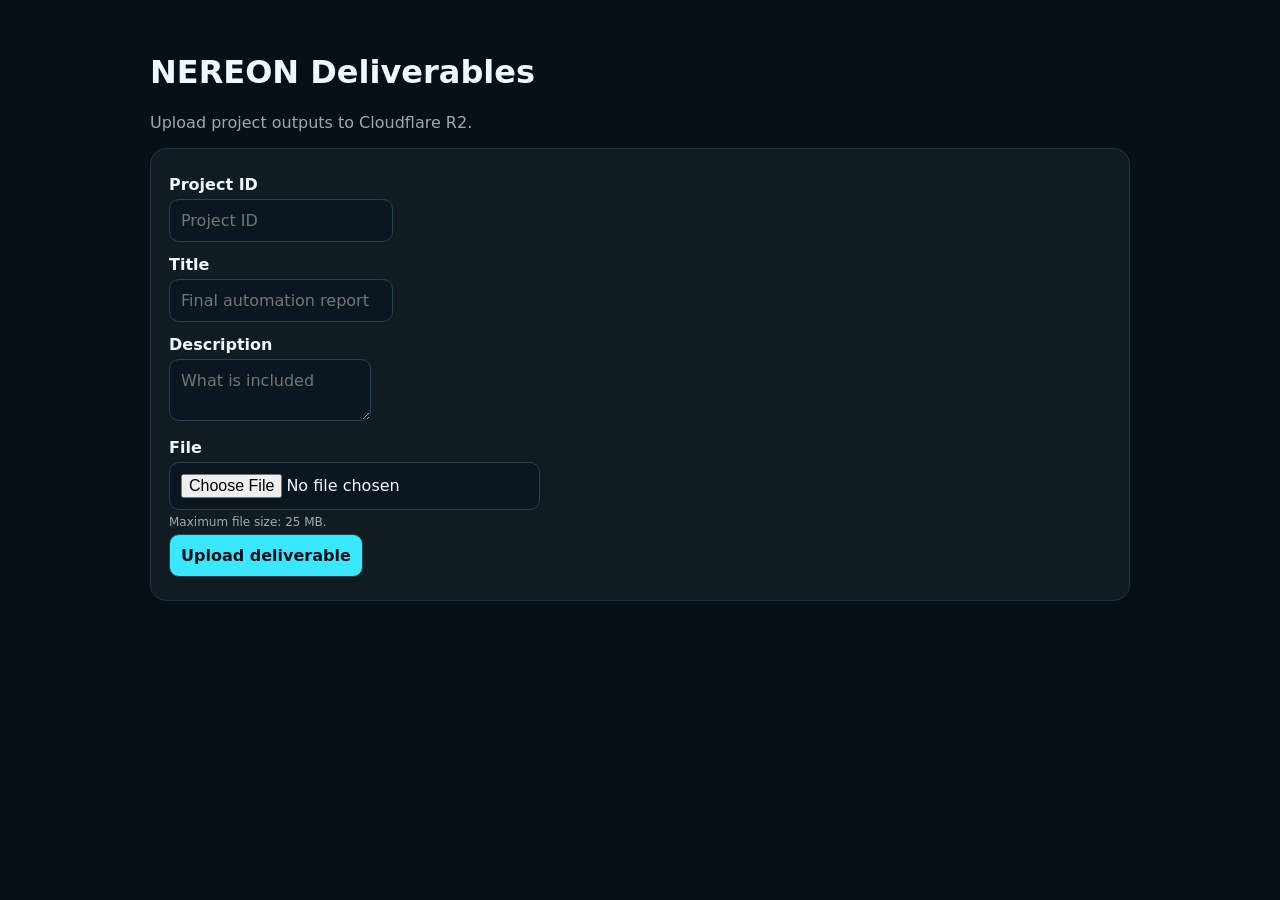
<file: admin/deliverables/index.html>
<!doctype html><html lang="en"><head><meta charset="utf-8"><meta name="viewport" content="width=device-width,initial-scale=1"><title>NEREON Deliverables</title>
<style>body{font-family:system-ui;background:#071017;color:#eef8ff;max-width:980px;margin:auto;padding:32px}input,textarea,button{font:inherit;padding:11px;margin:5px 0;border-radius:10px;border:1px solid #29404f;background:#0b1720;color:#eef8ff}button{background:#3be7ff;color:#031018;font-weight:800;cursor:pointer}.muted{opacity:.65}.card{background:#101b22;border:1px solid #22313b;border-radius:16px;padding:18px;margin:14px 0}label{display:block;margin-top:8px;font-weight:700}.fine{font-size:12px;opacity:.65}</style></head>
<body><h1>NEREON Deliverables</h1><p class="muted">Upload project outputs to Cloudflare R2.</p>
<div class="card"><label>Project ID</label><input id="pid" placeholder="Project ID"><label>Title</label><input id="title" placeholder="Final automation report"><label>Description</label><textarea id="desc" placeholder="What is included"></textarea><label>File</label><input id="file" type="file"><div class="fine">Maximum file size: 25 MB.</div><button id="upload">Upload deliverable</button><div id="state"></div></div>
<script>
const tok=localStorage.getItem('nereon_admin_token')||'';
const q=new URLSearchParams(location.search);if(q.get('project_id'))document.getElementById('pid').value=q.get('project_id');
document.getElementById('upload').onclick=async()=>{const pid=document.getElementById('pid').value.trim(),title=document.getElementById('title').value.trim(),desc=document.getElementById('desc').value,file=document.getElementById('file').files[0];if(!pid||!title||!file){document.getElementById('state').textContent='Project ID, title and file are required.';return}if(file.size>25*1024*1024){document.getElementById('state').textContent='File is larger than 25 MB.';return}const fd=new FormData();fd.append('project_id',pid);fd.append('title',title);fd.append('description',desc);fd.append('file',file,file.name);document.getElementById('state').textContent='Uploading…';const r=await fetch('/api/admin/upload-deliverable',{method:'POST',headers:{'Authorization':'Bearer '+tok},body:fd});const d=await r.json();document.getElementById('state').textContent=r.ok?'Uploaded successfully.':(d.error||'Upload failed.');if(r.ok){document.getElementById('title').value='';document.getElementById('desc').value='';document.getElementById('file').value='';}};
</script></body></html>
</file>
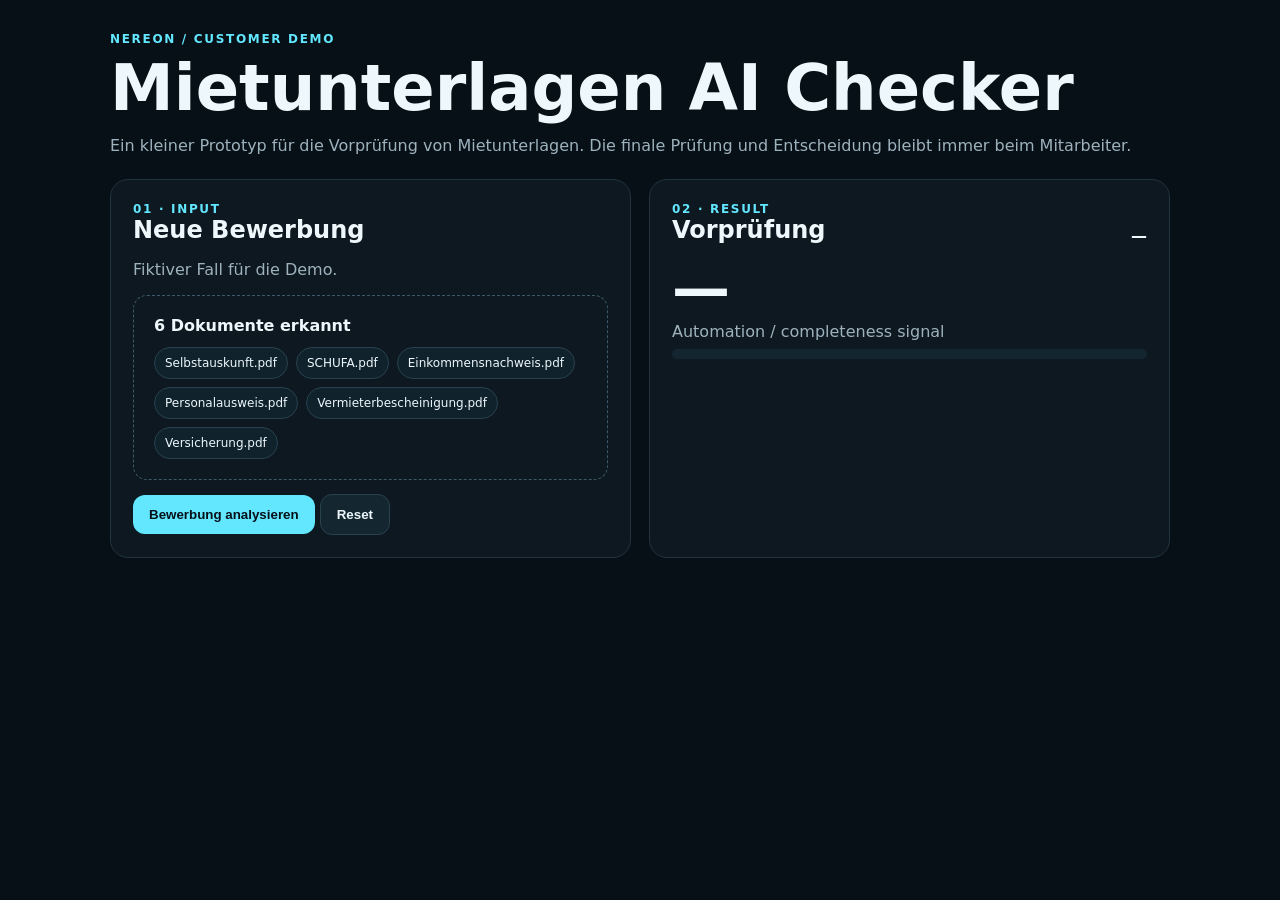
<file: demo/mietunterlagen/index.html>
<!doctype html>
<html lang="de">
<head>
<meta charset="utf-8">
<meta name="viewport" content="width=device-width,initial-scale=1">
<title>NEREON — Mietunterlagen AI Checker</title>
<style>
body{margin:0;background:#071017;color:#eef7fb;font-family:system-ui,-apple-system,Segoe UI,sans-serif}
.wrap{max-width:1060px;margin:auto;padding:32px 18px 60px}.eyebrow{font-size:12px;letter-spacing:.14em;color:#62e7ff;font-weight:800}
h1{font-size:clamp(38px,6vw,64px);line-height:1;margin:10px 0}h2{margin:0 0 10px}
.muted{color:#9eb2bd}.grid{display:grid;grid-template-columns:1fr 1fr;gap:18px;margin-top:24px}
.card{background:#0d1820;border:1px solid #22343e;border-radius:18px;padding:22px}
.btn{border:0;border-radius:12px;padding:12px 16px;font-weight:800;cursor:pointer;background:#62e7ff;color:#061018}
.btn.alt{background:#142731;color:#eef7fb;border:1px solid #2a414e}
.chips{display:flex;gap:8px;flex-wrap:wrap;margin-top:12px}.chip{padding:8px 10px;background:#10232d;border:1px solid #29414e;border-radius:999px;font-size:12px}
.drop{padding:20px;border:1px dashed #3d5a68;border-radius:14px;margin-top:14px}
.row{display:flex;align-items:center;justify-content:space-between;gap:12px}.score{font-size:58px;font-weight:900}.bar{height:10px;background:#132630;border-radius:99px;overflow:hidden;margin:8px 0 18px}.bar i{display:block;height:100%;width:0;background:#62e7ff;transition:.4s}
.item{display:flex;justify-content:space-between;padding:11px 0;border-bottom:1px solid #22343e}.ok{color:#7ce6ab}.warn{color:#ffd08a}.hidden{display:none}
.step{padding:13px;background:#09141b;border:1px solid #20323c;border-radius:12px;margin-top:9px}.email{margin-top:12px;padding:14px;background:#09141b;border:1px solid #20323c;border-radius:12px;white-space:pre-wrap;line-height:1.5}
.note{font-size:12px;color:#8298a3;line-height:1.5}
@media(max-width:800px){.grid{grid-template-columns:1fr}}
</style>
</head>
<body>
<div class="wrap">
<div class="eyebrow">NEREON / CUSTOMER DEMO</div>
<h1>Mietunterlagen AI Checker</h1>
<p class="muted">Ein kleiner Prototyp für die Vorprüfung von Mietunterlagen. Die finale Prüfung und Entscheidung bleibt immer beim Mitarbeiter.</p>

<div class="grid">
<section class="card">
<div class="eyebrow">01 · INPUT</div>
<h2>Neue Bewerbung</h2>
<p class="muted">Fiktiver Fall für die Demo.</p>
<div class="drop" id="input">
<strong>6 Dokumente erkannt</strong>
<div class="chips">
<span class="chip">Selbstauskunft.pdf</span><span class="chip">SCHUFA.pdf</span>
<span class="chip">Einkommensnachweis.pdf</span><span class="chip">Personalausweis.pdf</span>
<span class="chip">Vermieterbescheinigung.pdf</span><span class="chip">Versicherung.pdf</span>
</div>
</div>
<button class="btn" id="run" style="margin-top:14px">Bewerbung analysieren</button>
<button class="btn alt" id="reset" style="margin-top:14px">Reset</button>
</section>

<section class="card">
<div class="eyebrow">02 · RESULT</div>
<div class="row"><h2>Vorprüfung</h2><strong id="signal">—</strong></div>
<div class="score" id="score">—</div>
<div class="muted">Automation / completeness signal</div>
<div class="bar"><i id="bar"></i></div>
<div id="results" class="hidden">
<div class="item"><span>Selbstauskunft</span><span class="ok">✓ gefunden</span></div>
<div class="item"><span>SCHUFA</span><span class="ok">✓ gefunden</span></div>
<div class="item"><span>Einkommensnachweis</span><span class="ok">✓ gefunden</span></div>
<div class="item"><span>Personalausweis</span><span class="ok">✓ gefunden</span></div>
<div class="item"><span>Vermieterbescheinigung</span><span class="warn">! fehlt</span></div>
<div class="item"><span>Versicherung</span><span class="ok">✓ gefunden</span></div>
</div>
</section>
</div>

<section class="card hidden" id="next" style="margin-top:18px">
<div class="eyebrow">03 · WORKFLOW</div>
<h2>What NEREON prepares</h2>
<div class="step"><b>1. Dokumente erkennen</b><div class="muted">Dokumente werden erkannt und dem Vorgang zugeordnet.</div></div>
<div class="step"><b>2. Vollständigkeit prüfen</b><div class="muted">Fehlende Unterlagen werden markiert.</div></div>
<div class="step"><b>3. Mitarbeiter-Zusammenfassung</b><div class="muted">Das Team erhält einen kompakten Überblick.</div></div>
<div class="step"><b>4. Antwortentwurf</b><div class="muted">Eine Rückfrage kann als Entwurf vorbereitet werden.</div></div>
<div class="eyebrow" style="margin-top:22px">EMAIL DRAFT</div>
<div class="email">Betreff: Fehlende Unterlage zu Ihrer Mietbewerbung

Guten Tag,

vielen Dank für Ihre Unterlagen. Für die weitere Bearbeitung benötigen wir noch die Vermieterbescheinigung.

Bitte senden Sie uns diese Unterlage nach.

Viele Grüße</div>
<p class="note">Demo-Daten sind fiktiv. NEREON trifft in diesem Beispiel keine Mietentscheidung.</p>
</section>
</div>

<script>
const $=id=>document.getElementById(id);
$("run").onclick=()=>{
 $("results").classList.remove("hidden");
 $("next").classList.remove("hidden");
 $("score").textContent="83";
 $("bar").style.width="83%";
 $("signal").textContent="PROMISING";
 $("signal").className="ok";
 $("input").innerHTML="<strong>Analyse abgeschlossen</strong><div class='chips'><span class='chip'>6 Dokumenttypen erkannt</span><span class='chip'>1 Unterlage fehlt</span><span class='chip'>Human review required</span></div>";
};
$("reset").onclick=()=>location.reload();
</script>
</body>
</html>
</file>
<file: css/brand.css>
:root{--bg:#02080d;--text:#eff8fb;--muted:#9eb6c1;--line:rgba(166,214,232,.14);--accent:#55ddff;--accent-2:#159dca;--panel:rgba(6,24,36,.68);--shadow:0 24px 80px rgba(0,0,0,.28)}
*{box-sizing:border-box}html{scroll-behavior:smooth}body{margin:0;background:radial-gradient(circle at 80% 8%,rgba(21,157,202,.08),transparent 24rem),linear-gradient(180deg,#02080d 0%,#031018 45%,#02080d 100%);color:var(--text);font-family:Inter,ui-sans-serif,system-ui,-apple-system,BlinkMacSystemFont,"Segoe UI",sans-serif;line-height:1.55}a{color:inherit;text-decoration:none}button,input,select,textarea{font:inherit}.shell{width:min(1180px,calc(100% - 40px));margin:0 auto}.section{padding:108px 0}.section--muted{background:linear-gradient(180deg,rgba(7,25,37,.34),rgba(2,11,17,.12))}.skip-link{position:fixed;left:12px;top:12px;z-index:100;padding:10px 14px;background:#fff;color:#000;transform:translateY(-140%);border-radius:10px}.skip-link:focus{transform:none}.site-header{position:sticky;top:0;z-index:40;border-bottom:1px solid var(--line);background:rgba(2,8,13,.72);backdrop-filter:blur(18px)}.header-inner{min-height:76px;display:flex;align-items:center;justify-content:space-between}.brand-lockup{display:flex;align-items:center;gap:11px}.brand-lockup img{width:36px;height:36px}.brand-lockup strong{display:block;letter-spacing:.18em;font-size:13px}.brand-lockup small{display:block;color:var(--muted);font-size:9px;letter-spacing:.11em;margin-top:2px}.site-nav{display:flex;align-items:center;gap:22px}.site-nav a{color:#b7cbd4;font-size:13px}.site-nav a:hover{color:#fff}.nav-cta{padding:10px 14px;border:1px solid var(--line);border-radius:12px;background:rgba(85,221,255,.05)}.menu-toggle{display:none;border:1px solid var(--line);background:transparent;color:#fff;padding:9px 12px;border-radius:10px}.eyebrow{margin:0 0 12px;color:var(--accent);font-size:11px;font-weight:800;letter-spacing:.17em;text-transform:uppercase}.button{display:inline-flex;align-items:center;justify-content:center;gap:8px;border:1px solid var(--line);border-radius:13px;padding:12px 16px;font-weight:800;font-size:13px;transition:.2s ease}.button:hover{transform:translateY(-1px)}.button--primary{border-color:rgba(85,221,255,.32);background:linear-gradient(180deg,rgba(85,221,255,.18),rgba(21,157,202,.12));box-shadow:0 12px 36px rgba(21,157,202,.12)}.button--ghost{background:rgba(255,255,255,.015)}.hero{position:relative;overflow:hidden;padding-top:88px;min-height:720px;display:flex;align-items:center}.hero-grid{display:grid;grid-template-columns:1.05fr .95fr;gap:56px;align-items:center}.hero-copy h1{font-size:clamp(54px,8vw,104px);line-height:.88;letter-spacing:-.07em;margin:0 0 26px;max-width:850px}.hero-copy h1 em{font-style:normal;color:transparent;background:linear-gradient(90deg,#eff8fb 8%,#55ddff 60%,#159dca 96%);background-clip:text;-webkit-background-clip:text}.hero-lead{max-width:720px;color:#aac0c9;font-size:20px;line-height:1.5}.hero-actions{display:flex;flex-wrap:wrap;gap:12px;margin-top:28px}.hero-proof{display:flex;align-items:center;gap:9px;margin-top:22px;color:#79939e;font-size:11px;letter-spacing:.08em;text-transform:uppercase}.signal-dot{width:8px;height:8px;border-radius:50%;background:var(--accent);box-shadow:0 0 18px rgba(85,221,255,.7)}.hero-visual{display:flex;justify-content:center}.depth-frame{width:min(460px,80vw);aspect-ratio:1;border:1px solid var(--line);border-radius:32px;position:relative;overflow:hidden;background:radial-gradient(circle at 50% 42%,rgba(85,221,255,.14),transparent 28%),linear-gradient(145deg,rgba(13,46,63,.46),rgba(2,11,17,.8));box-shadow:var(--shadow)}.depth-ring{position:absolute;inset:15%;border:1px solid rgba(85,221,255,.2);border-radius:50%;transform:rotate(15deg) scaleY(.62)}.depth-ring--2{inset:24%;transform:rotate(-25deg) scaleY(.62);border-color:rgba(255,255,255,.12)}.depth-ring--3{inset:33%;transform:rotate(8deg) scaleY(.62);border-color:rgba(85,221,255,.3)}.depth-core{position:absolute;inset:36%;display:flex;align-items:center;justify-content:center;flex-direction:column;border-radius:50%;background:radial-gradient(circle,rgba(85,221,255,.13),rgba(2,8,13,.4));border:1px solid rgba(85,221,255,.18);box-shadow:inset 0 0 60px rgba(85,221,255,.07),0 0 70px rgba(21,157,202,.1)}.depth-core span{letter-spacing:.2em;font-size:14px;font-weight:900}.depth-core small{margin-top:8px;color:#7fa4b2;letter-spacing:.1em;font-size:8px}.signal-strip{border-block:1px solid var(--line);background:rgba(4,17,25,.42)}.signal-grid{min-height:78px;display:grid;grid-template-columns:1fr auto 1fr auto 1fr;align-items:center;text-align:center;color:#8fa9b4;font-size:12px;text-transform:uppercase;letter-spacing:.14em}.signal-grid b{color:var(--accent)}.section-heading{max-width:820px;margin-bottom:44px}.section-heading h2,.two-column h2,.contact-grid h2{font-size:clamp(38px,6vw,72px);line-height:.97;letter-spacing:-.055em;margin:0 0 18px}.section-heading>p:not(.eyebrow),.large-copy{color:#9eb6c1;font-size:18px}.service-grid,.offer-grid,.use-case-grid{display:grid;grid-template-columns:repeat(2,1fr);gap:16px}.service-card,.offer-card,.use-card,.trust-card,.audit-shell,.roi-shell,.workflow-shell,.contact-card{border:1px solid var(--line);border-radius:24px;background:linear-gradient(180deg,rgba(8,28,41,.68),rgba(3,12,18,.65));box-shadow:var(--shadow)}.service-card,.offer-card,.use-card,.trust-card{padding:28px}.service-card>span{color:var(--accent);font-size:12px;font-weight:800}.service-card h3,.offer-card h3,.use-card h3{font-size:28px;line-height:1.08;margin:16px 0 10px}.service-card p,.offer-card p,.use-card p,.trust-card p{color:var(--muted);margin:0}.service-tag,.pill{display:inline-flex;margin-top:20px;padding:6px 9px;border:1px solid var(--line);border-radius:999px;color:#b7cfdb;font-size:10px;text-transform:uppercase;letter-spacing:.12em}.two-column{display:grid;grid-template-columns:.9fr 1.1fr;gap:80px;align-items:start}.signal-list{display:grid;gap:0}.signal-list>div{display:grid;grid-template-columns:.7fr 1.3fr;gap:24px;border-top:1px solid var(--line);padding:20px 0}.signal-list strong{font-size:18px}.signal-list span{color:var(--muted)}.steps{display:grid;gap:0}.steps article{display:grid;grid-template-columns:42px 1fr;gap:16px;padding:21px 0;border-top:1px solid var(--line)}.steps strong{color:var(--accent)}.steps h3{margin:0;font-size:20px}.steps p{margin:4px 0 0;color:var(--muted)}.offer-card__meta{display:flex;gap:8px;flex-wrap:wrap;margin-top:20px}.offer-card__cta{margin-top:22px}.use-case-grid{grid-template-columns:repeat(4,1fr)}.use-card{min-height:250px}.use-card__flow{margin-top:18px;padding-top:18px;border-top:1px solid var(--line);color:#b8d2dc;font-size:13px}.tool-head{display:flex;align-items:flex-start;justify-content:space-between;gap:18px}.tool-head h2{margin:0;font-size:clamp(34px,5vw,58px);line-height:1;letter-spacing:-.05em}.tool-head p{color:var(--muted);max-width:680px}.audit-shell,.roi-shell,.workflow-shell{padding:30px}.tool-grid{display:grid;grid-template-columns:1.1fr .9fr;gap:24px;align-items:stretch}.tool-panel{padding:22px;border:1px solid var(--line);border-radius:20px;background:rgba(2,8,13,.28)}.tool-panel h3{margin:0 0 16px;font-size:18px}.tool-fields{display:grid;grid-template-columns:1fr 1fr;gap:14px}.tool-fields label,.contact-card label{display:grid;gap:7px;color:#9fb8c2;font-size:12px;font-weight:700}.tool-fields input,.tool-fields select,.tool-fields textarea,.contact-card input,.contact-card select,.contact-card textarea{width:100%;border:1px solid rgba(140,189,224,.16);border-radius:13px;background:#041019;color:var(--text);padding:12px 14px;outline:none}.tool-fields input:focus,.tool-fields select:focus,.tool-fields textarea:focus,.contact-card input:focus,.contact-card select:focus,.contact-card textarea:focus{border-color:var(--accent);box-shadow:0 0 0 4px rgba(85,221,255,.08)}.tool-actions{display:flex;gap:10px;flex-wrap:wrap;margin-top:16px}.score-card{height:100%;display:flex;flex-direction:column;justify-content:center;align-items:center;text-align:center;padding:24px}.score-orb{width:150px;height:150px;border-radius:50%;display:grid;place-items:center;border:1px solid rgba(85,221,255,.26);background:radial-gradient(circle,rgba(85,221,255,.16),rgba(2,8,13,.2) 68%);box-shadow:0 0 70px rgba(21,157,202,.12)}.score-orb strong{font-size:36px;line-height:1}.score-card h3{margin:18px 0 5px;font-size:26px}.score-card p{margin:0;color:var(--muted);max-width:360px}.result-note{margin-top:18px;min-height:44px;color:#9fb9c4;font-size:12px}.roi-summary{display:grid;grid-template-columns:repeat(3,1fr);gap:12px;margin-top:18px}.metric{padding:18px;border:1px solid var(--line);border-radius:18px;background:rgba(2,8,13,.24)}.metric strong{display:block;font-size:28px;color:var(--accent)}.metric span{display:block;color:#8ba8b4;font-size:12px;margin-top:4px}.workflow-demo{display:grid;grid-template-columns:1fr auto 1fr auto 1fr;align-items:center;gap:12px;margin-top:26px}.flow-node{min-height:132px;padding:18px;border:1px solid var(--line);border-radius:18px;background:rgba(2,8,13,.25);display:flex;flex-direction:column;justify-content:space-between}.flow-node strong{font-size:13px}.flow-node span{font-size:12px;color:var(--muted)}.flow-arrow{color:var(--accent);font-size:24px}.trust-grid{display:grid;grid-template-columns:repeat(3,minmax(0,1fr));gap:16px}.trust-card h3{margin:12px 0 8px}.faq-list{max-width:920px}.faq-item{border-top:1px solid var(--line);padding:20px 0}.faq-item summary{cursor:pointer;font-weight:800}.faq-item p{color:var(--muted);max-width:760px}.transparency-card{display:grid;grid-template-columns:1.1fr .9fr;gap:30px;align-items:stretch;padding:34px;border:1px solid var(--line);border-radius:28px;background:linear-gradient(135deg,rgba(21,157,202,.11),rgba(4,19,30,.68))}.transparency-card h2{font-size:clamp(36px,5vw,64px);line-height:1;letter-spacing:-.05em;margin:0 0 18px}.transparency-card p{max-width:720px;color:#b8cfda}.mini-metrics{display:grid;grid-template-columns:repeat(3,1fr);gap:10px}.mini-metrics div{min-height:140px;display:flex;flex-direction:column;justify-content:flex-end;padding:18px;border:1px solid var(--line);border-radius:20px;background:rgba(2,8,13,.24)}.mini-metrics strong{font-size:34px;color:var(--accent)}.mini-metrics span{color:var(--muted);font-size:12px}.contact-grid{display:grid;grid-template-columns:.9fr 1.1fr;gap:56px;align-items:start}.contact-card{padding:30px;background:rgba(6,24,36,.65);backdrop-filter:blur(18px)}.field-grid{display:grid;grid-template-columns:1fr 1fr;gap:14px}.contact-card label{margin-bottom:14px}.form-footer{display:flex;align-items:center;gap:14px;flex-wrap:wrap}.form-status{min-height:22px;color:var(--muted);font-size:12px}.form-status.success{color:#8af0c9}.form-status.error{color:#ff9db3}.direct-email{color:var(--muted);font-size:14px}.direct-email a{text-decoration:underline;text-decoration-color:rgba(85,221,255,.45)}.section--cta{padding-top:70px;padding-bottom:90px}.launch-cta{display:flex;align-items:center;justify-content:space-between;gap:24px;padding:34px;border:1px solid var(--line);border-radius:28px;background:linear-gradient(135deg,rgba(21,157,202,.11),rgba(4,19,30,.72))}.launch-cta h2{margin:0;font-size:clamp(34px,5vw,60px);line-height:1;letter-spacing:-.05em}.site-footer{border-top:1px solid var(--line);background:#02070d}.footer-inner{min-height:130px;display:flex;justify-content:space-between;align-items:center;color:var(--muted)}.footer-inner strong{color:var(--text)}[data-reveal]{opacity:0;transform:translateY(18px);transition:opacity .7s cubic-bezier(.22,.61,.36,1),transform .7s cubic-bezier(.22,.61,.36,1)}[data-reveal].is-visible{opacity:1;transform:none}.ocean-orb{position:absolute;border-radius:50%;filter:blur(32px);pointer-events:none}.ocean-orb--a{width:34vw;max-width:520px;aspect-ratio:1;right:-10vw;top:12vh;background:rgba(85,221,255,.11)}.ocean-orb--b{width:22vw;max-width:340px;aspect-ratio:1;left:-12vw;bottom:8vh;background:rgba(21,157,202,.08)}.honeypot{position:absolute!important;left:-10000px!important;width:1px!important;height:1px!important;opacity:0!important;pointer-events:none!important}@media(max-width:1000px){.hero-grid,.two-column,.contact-grid,.transparency-card,.tool-grid{grid-template-columns:1fr}.hero{min-height:auto}.use-case-grid{grid-template-columns:repeat(2,1fr)}.workflow-demo{grid-template-columns:1fr}.flow-arrow{transform:rotate(90deg);justify-self:center}.site-nav{position:absolute;left:20px;right:20px;top:74px;display:none;flex-direction:column;align-items:stretch;padding:14px;border:1px solid var(--line);border-radius:20px;background:rgba(2,8,13,.96);box-shadow:var(--shadow)}.site-nav.is-open{display:flex}.site-nav a:not(.nav-cta){padding:10px 6px}.menu-toggle{display:block}}@media(max-width:700px){.shell{width:min(100% - 28px,1180px)}.section{padding:82px 0}.field-grid,.tool-fields,.roi-summary{grid-template-columns:1fr}.service-grid,.offer-grid,.use-case-grid{grid-template-columns:1fr}.signal-grid{grid-template-columns:1fr;text-align:center;gap:3px;padding:16px 0}.signal-grid b{display:none}.signal-list>div{grid-template-columns:1fr;gap:6px}.mini-metrics{grid-template-columns:1fr}.mini-metrics div{min-height:90px}.launch-cta{align-items:flex-start;flex-direction:column}.footer-inner{flex-direction:column;align-items:flex-start;justify-content:center;gap:8px;padding-block:30px}.hero-copy h1{font-size:clamp(48px,17vw,84px)}}@media(prefers-reduced-motion:reduce){html{scroll-behavior:auto}[data-reveal]{opacity:1;transform:none;transition:none}.button:hover{transform:none}}:focus-visible{outline:2px solid var(--accent);outline-offset:3px}
</file>
<file: css/nereon-sales.css>
:root{--bg:#02080d;--bg2:#061620;--surface:rgba(7,27,40,.72);--text:#eefaff;--muted:#94adbc;--line:rgba(85,221,255,.14);--accent:#55ddff;--accent2:#159dca;--max:1180px;--shadow:0 28px 90px rgba(0,0,0,.18)}*{box-sizing:border-box}html{scroll-behavior:smooth}body{margin:0;background:radial-gradient(circle at 72% 0%,rgba(21,157,202,.13),transparent 30%),var(--bg);color:var(--text);font-family:Inter,ui-sans-serif,system-ui,-apple-system,BlinkMacSystemFont,"Segoe UI",sans-serif;line-height:1.6}a{color:inherit}.shell{width:min(var(--max),calc(100% - 40px));margin-inline:auto}.skip-link{position:fixed;left:16px;top:-60px;z-index:100;background:#fff;color:#02080d;padding:10px 14px;border-radius:10px}.skip-link:focus{top:16px}.site-header{position:sticky;top:0;z-index:30;background:rgba(2,8,13,.74);border-bottom:1px solid var(--line);backdrop-filter:blur(18px)}.header-inner{display:flex;align-items:center;justify-content:space-between;min-height:78px;gap:24px}.brand-lockup{display:flex;align-items:center;gap:10px;text-decoration:none}.brand-lockup img{width:35px;height:35px}.brand-lockup strong{display:block}.brand-lockup small{display:block;color:var(--muted);font-size:8px;letter-spacing:.18em}.site-nav{display:flex;gap:22px;align-items:center}.site-nav a{text-decoration:none;color:var(--muted);font-size:14px}.site-nav a:hover,.site-nav a:focus-visible{color:var(--text)}.nav-cta{padding:10px 14px;border:1px solid rgba(85,221,255,.25);border-radius:999px;color:var(--text)!important}.menu-toggle{display:none;background:transparent;border:1px solid var(--line);color:var(--text);border-radius:999px;padding:8px 12px}.section{position:relative;padding:clamp(88px,10vw,140px) 0;overflow:hidden}.section--muted{background:linear-gradient(180deg,rgba(4,19,30,.72),rgba(4,19,30,.34));border-block:1px solid rgba(85,221,255,.05)}.hero-grid{display:grid;grid-template-columns:1.05fr .95fr;gap:72px;align-items:center;min-height:calc(100vh - 78px)}.eyebrow{margin:0 0 14px;color:var(--accent);font-size:11px;font-weight:800;letter-spacing:.19em;text-transform:uppercase}.hero h1{font-size:clamp(56px,8vw,110px);line-height:.92;letter-spacing:-.067em;margin:0 0 26px;max-width:9ch}.hero h1 em{font-style:normal;color:transparent;background:linear-gradient(120deg,#eefaff,#55ddff,#159dca);-webkit-background-clip:text;background-clip:text}.hero-lead,.large-copy{font-size:clamp(18px,2vw,22px);line-height:1.72;color:#bfd2de;max-width:720px}.hero-actions{display:flex;gap:12px;flex-wrap:wrap;margin-top:32px}.button{display:inline-flex;align-items:center;justify-content:center;gap:10px;border-radius:999px;padding:13px 18px;font-weight:800;text-decoration:none;border:1px solid transparent;cursor:pointer;transition:transform .2s ease,border-color .2s ease,box-shadow .2s ease}.button:hover{transform:translateY(-2px)}.button--primary{background:linear-gradient(120deg,var(--accent2),var(--accent));color:#001017;box-shadow:0 20px 50px rgba(21,157,202,.16)}.button--ghost{border-color:var(--line);color:var(--text);background:rgba(7,23,34,.42)}.hero-proof{display:flex;align-items:center;gap:9px;margin-top:24px;color:var(--muted);font-size:12px}.signal-dot{width:8px;height:8px;border-radius:50%;background:var(--accent);box-shadow:0 0 18px rgba(85,221,255,.65)}.hero-visual{display:grid;place-items:center;min-height:500px}.depth-frame{width:min(500px,82vw);aspect-ratio:1;border-radius:50%;position:relative;display:grid;place-items:center;background:radial-gradient(circle at 50% 44%,rgba(85,221,255,.16),rgba(4,19,30,.08) 48%,transparent 69%)}.depth-ring{position:absolute;border:1px solid rgba(85,221,255,.18);border-radius:50%}.depth-ring--1{inset:5%}.depth-ring--2{inset:20%;border-color:rgba(85,221,255,.28)}.depth-ring--3{inset:34%;border-color:rgba(85,221,255,.18)}.depth-core{width:34%;aspect-ratio:1;border-radius:50%;border:1px solid rgba(85,221,255,.3);background:radial-gradient(circle,rgba(85,221,255,.13),rgba(2,8,13,.24));display:grid;place-items:center;text-align:center;box-shadow:0 0 90px rgba(21,157,202,.14)}.depth-core span{font-size:20px;font-weight:800}.depth-core small{color:var(--muted);font-size:7px;letter-spacing:.15em}.signal-strip{border-block:1px solid var(--line);background:rgba(4,19,30,.46)}.signal-grid{display:grid;grid-template-columns:1fr auto 1fr auto 1fr;gap:16px;align-items:center;min-height:78px;color:var(--muted);font-size:13px;text-transform:uppercase;letter-spacing:.12em}.signal-grid b{color:var(--accent)}.section-heading{max-width:780px;margin-bottom:46px}.section-heading h2,.two-column h2,.contact-grid h2{font-size:clamp(38px,6vw,72px);line-height:.98;letter-spacing:-.05em;margin:0 0 18px}.section-heading p{color:var(--muted);font-size:18px}.service-grid,.offer-grid{display:grid;grid-template-columns:repeat(2,1fr);gap:16px}.service-card,.offer-card{padding:30px;border:1px solid var(--line);border-radius:24px;background:linear-gradient(180deg,rgba(8,28,41,.68),rgba(3,12,18,.65));box-shadow:var(--shadow)}.service-card>span{color:var(--accent);font-size:12px;font-weight:800}.service-card h3,.offer-card h3{font-size:28px;line-height:1.08;margin:16px 0 10px}.service-card p,.offer-card p{color:var(--muted);margin:0}.service-tag{display:inline-flex;margin-top:22px;padding:6px 9px;border:1px solid var(--line);border-radius:999px;color:#b7cfdb;font-size:10px;text-transform:uppercase;letter-spacing:.12em}.two-column{display:grid;grid-template-columns:.9fr 1.1fr;gap:80px;align-items:start}.signal-list{display:grid;gap:0}.signal-list>div{display:grid;grid-template-columns:.7fr 1.3fr;gap:24px;border-top:1px solid var(--line);padding:20px 0}.signal-list strong{font-size:18px}.signal-list span{color:var(--muted)}.steps{display:grid;gap:0}.steps article{display:grid;grid-template-columns:42px 1fr;gap:16px;padding:21px 0;border-top:1px solid var(--line)}.steps strong{color:var(--accent)}.steps h3{margin:0;font-size:20px}.steps p{margin:4px 0 0;color:var(--muted)}.offer-card__meta{display:flex;gap:8px;flex-wrap:wrap;margin-top:20px}.pill{padding:6px 9px;border:1px solid var(--line);border-radius:999px;color:var(--muted);font-size:11px}.offer-card__cta{margin-top:22px}.contact-grid{display:grid;grid-template-columns:.9fr 1.1fr;gap:56px;align-items:start}.contact-card{padding:30px;border:1px solid var(--line);border-radius:28px;background:rgba(6,24,36,.65);backdrop-filter:blur(18px);box-shadow:var(--shadow)}.field-grid{display:grid;grid-template-columns:1fr 1fr;gap:14px}.contact-card label{display:grid;gap:7px;margin-bottom:14px;color:var(--muted);font-size:12px;font-weight:700}.contact-card input,.contact-card select,.contact-card textarea{width:100%;border:1px solid rgba(140,189,224,.16);border-radius:14px;background:#041019;color:var(--text);padding:12px 14px;outline:none;font:inherit}.contact-card input:focus,.contact-card select:focus,.contact-card textarea:focus{border-color:var(--accent);box-shadow:0 0 0 4px rgba(85,221,255,.08)}.form-footer{display:flex;align-items:center;gap:14px;flex-wrap:wrap}.form-status{min-height:22px;color:var(--muted);font-size:12px}.form-status.success{color:#8af0c9}.form-status.error{color:#ff9db3}.direct-email{color:var(--muted);font-size:14px}.direct-email a{text-decoration-color:rgba(85,221,255,.45)}.trust-grid{display:grid;grid-template-columns:repeat(3,minmax(0,1fr));gap:16px}.trust-card{padding:26px;border:1px solid var(--line);border-radius:24px;background:rgba(6,24,36,.5)}.trust-card h3{margin:12px 0 8px}.trust-card p{margin:0;color:var(--muted)}.faq-list{max-width:920px}.faq-item{border-top:1px solid var(--line);padding:20px 0}.faq-item summary{cursor:pointer;font-weight:800}.faq-item p{color:var(--muted);max-width:760px}.transparency-card{display:grid;grid-template-columns:1.1fr .9fr;gap:30px;align-items:stretch;padding:34px;border:1px solid var(--line);border-radius:28px;background:linear-gradient(135deg,rgba(21,157,202,.11),rgba(4,19,30,.68))}.transparency-card h2{font-size:clamp(36px,5vw,64px);line-height:1;letter-spacing:-.05em;margin:0 0 18px}.transparency-card p{max-width:720px;color:#b8cfda}.mini-metrics{display:grid;grid-template-columns:repeat(3,1fr);gap:10px;align-self:stretch}.mini-metrics div{min-height:140px;display:flex;flex-direction:column;justify-content:flex-end;padding:18px;border:1px solid var(--line);border-radius:20px;background:rgba(2,8,13,.24)}.mini-metrics strong{font-size:34px;color:var(--accent)}.mini-metrics span{color:var(--muted);font-size:12px}.section--cta{padding-top:70px;padding-bottom:90px}.launch-cta{display:flex;align-items:center;justify-content:space-between;gap:24px;padding:34px;border:1px solid var(--line);border-radius:28px;background:linear-gradient(135deg,rgba(21,157,202,.11),rgba(4,19,30,.72))}.launch-cta h2{margin:0;font-size:clamp(34px,5vw,60px);line-height:1;letter-spacing:-.05em}.site-footer{border-top:1px solid var(--line);background:#02070d}.footer-inner{min-height:130px;display:flex;justify-content:space-between;align-items:center;color:var(--muted)}.footer-inner strong{color:var(--text)}[data-reveal]{opacity:0;transform:translateY(18px);transition:opacity .7s cubic-bezier(.22,.61,.36,1),transform .7s cubic-bezier(.22,.61,.36,1)}[data-reveal].is-visible{opacity:1;transform:none}.ocean-orb{position:absolute;border-radius:50%;filter:blur(32px);pointer-events:none}.ocean-orb--a{width:34vw;max-width:520px;aspect-ratio:1;right:-10vw;top:12vh;background:rgba(85,221,255,.11)}.ocean-orb--b{width:22vw;max-width:340px;aspect-ratio:1;left:-12vw;bottom:8vh;background:rgba(21,157,202,.08)}.honeypot{position:absolute!important;left:-10000px!important;width:1px!important;height:1px!important;opacity:0!important;pointer-events:none!important}@media(max-width:900px){.hero-grid,.two-column,.contact-grid,.transparency-card{grid-template-columns:1fr}.hero-grid{gap:28px}.hero-visual{min-height:340px}.service-grid,.offer-grid{grid-template-columns:1fr}.site-nav{position:absolute;left:20px;right:20px;top:74px;display:none;flex-direction:column;align-items:stretch;padding:14px;border:1px solid var(--line);border-radius:20px;background:rgba(2,8,13,.96);box-shadow:var(--shadow)}.site-nav.is-open{display:flex}.site-nav a:not(.nav-cta){padding:10px 6px}.menu-toggle{display:block}.field-grid{grid-template-columns:1fr}.signal-grid{grid-template-columns:1fr;text-align:center;gap:3px;padding:16px 0}.signal-grid b{display:none}.signal-list>div{grid-template-columns:1fr;gap:6px}.mini-metrics{grid-template-columns:1fr}.mini-metrics div{min-height:90px}.footer-inner{flex-direction:column;align-items:flex-start;justify-content:center;gap:8px;padding-block:30px}}
@media(prefers-reduced-motion:reduce){html{scroll-behavior:auto}[data-reveal]{opacity:1;transform:none;transition:none}.button:hover{transform:none}}:focus-visible{outline:2px solid var(--accent);outline-offset:3px}

/* V5 planner */
.planner-section{position:relative;overflow:hidden}
.planner-grid{display:grid;grid-template-columns:1fr 1fr;gap:18px}
.planner-input textarea{min-height:230px;resize:vertical}
.blueprint-card{display:flex;flex-direction:column;gap:18px}
.blueprint-head{display:flex;justify-content:space-between;align-items:flex-start;gap:16px}
.blueprint-flow{display:grid;gap:10px}
.blueprint-step{display:grid;grid-template-columns:42px 1fr;column-gap:12px;align-items:center;padding:14px;border:1px solid rgba(170,210,220,.12);border-radius:16px;background:rgba(255,255,255,.025)}
.blueprint-step span{grid-row:span 2;display:grid;place-items:center;width:34px;height:34px;border-radius:50%;border:1px solid rgba(170,210,220,.2);font-size:12px;font-weight:800}
.blueprint-step strong{font-size:14px}
.blueprint-step small{color:#8eaab4;line-height:1.45}
.blueprint-actions{display:flex;flex-wrap:wrap;gap:10px;margin-top:auto}
@media (max-width: 860px){.planner-grid{grid-template-columns:1fr}}

/* V6 lead capture */
.lead-capture-section{position:relative;overflow:hidden}
.lead-grid{display:grid;grid-template-columns:.9fr 1.1fr;gap:18px}
.lead-copy{background:linear-gradient(145deg,rgba(21,157,202,.1),rgba(3,12,18,.72))}
.lead-badge{display:inline-flex;padding:7px 10px;border:1px solid var(--line);border-radius:999px;color:var(--accent);font-size:10px;font-weight:800;letter-spacing:.12em}
.lead-copy h3{font-size:36px;line-height:1.02;letter-spacing:-.04em;margin:18px 0 12px}
.lead-copy>p{color:var(--muted);font-size:17px;line-height:1.65}
.lead-points{display:grid;gap:12px;margin-top:24px}
.lead-points>div{display:grid;grid-template-columns:.6fr 1.4fr;gap:16px;padding-top:14px;border-top:1px solid var(--line)}
.lead-points span{color:var(--muted);line-height:1.5}
.lead-form-panel{padding:26px}
.lead-form label{display:grid;gap:7px;margin-bottom:14px;color:var(--muted);font-size:12px;font-weight:700}
.lead-form input,.lead-form textarea{width:100%;border:1px solid rgba(140,189,224,.16);border-radius:14px;background:#041019;color:var(--text);padding:12px 14px;outline:none;font:inherit}
.lead-form input:focus,.lead-form textarea:focus{border-color:var(--accent);box-shadow:0 0 0 4px rgba(85,221,255,.08)}
@media(max-width:860px){.lead-grid{grid-template-columns:1fr}.lead-points>div{grid-template-columns:1fr;gap:6px}}
</file>
<file: admin/admin.css>
:root{--bg:#050b10;--panel:#0b141c;--line:#1a2b37;--text:#eef8ff;--muted:#92a8b6;--cyan:#3be7ff;--good:#7ee5b5;--danger:#ff7f8b;--radius:22px}
*{box-sizing:border-box}body{margin:0;background:radial-gradient(circle at 20% 0%,rgba(59,231,255,.08),transparent 32%),var(--bg);color:var(--text);font:15px/1.6 Inter,ui-sans-serif,system-ui,-apple-system,BlinkMacSystemFont,"Segoe UI",sans-serif}.shell{max-width:1180px;margin:0 auto;padding:24px 20px 72px}.topbar{display:flex;justify-content:space-between;align-items:center;padding:4px 0 28px;border-bottom:1px solid var(--line)}.brand{display:flex;gap:12px;align-items:center}.brand .dot{width:14px;height:14px;border-radius:50%;background:var(--cyan);box-shadow:0 0 24px rgba(59,231,255,.55)}.brand strong{display:block;letter-spacing:.12em}.brand small{display:block;color:var(--muted);font-size:11px;letter-spacing:.18em;text-transform:uppercase}.back{color:var(--text);text-decoration:none;border:1px solid var(--line);padding:9px 14px;border-radius:999px}.hero{padding:54px 0 28px}.eyebrow,.label{font-size:11px;letter-spacing:.18em;text-transform:uppercase;color:var(--cyan)}.hero h1{font-size:clamp(42px,7vw,74px);line-height:.95;letter-spacing:-.04em;margin:8px 0 14px}.sub{color:var(--muted);max-width:660px;font-size:18px}.panel{background:rgba(11,20,28,.84);border:1px solid var(--line);border-radius:var(--radius);padding:22px;box-shadow:0 20px 60px rgba(0,0,0,.2)}.compact{padding:12px}.row,.toolbar{display:flex;gap:10px;align-items:center}.row input,.toolbar input{flex:1}.metrics{display:grid;grid-template-columns:repeat(3,1fr);gap:12px;margin-bottom:14px}.metric{padding:18px 20px;background:#081119;border:1px solid var(--line);border-radius:18px}.metric span{display:block;color:var(--muted);font-size:12px}.metric strong{display:block;font-size:28px;margin-top:2px}.lead-list{display:grid;gap:14px;margin-top:14px}.lead-head{display:flex;justify-content:space-between;gap:20px}.lead h2{margin:4px 0;font-size:25px}.person,.date,.muted{color:var(--muted)}.date{white-space:nowrap}.lead-grid{display:grid;grid-template-columns:2fr 1fr 1fr;gap:14px;margin-top:18px}.lead-grid p{margin:.35rem 0 0}.label{color:var(--muted)}details{margin-top:18px;border-top:1px solid var(--line);padding-top:14px}summary{cursor:pointer;color:var(--cyan)}ol{margin:12px 0 0;padding-left:22px}li{margin:10px 0}li span{display:block;color:var(--muted)}input,button{font:inherit;border-radius:14px;border:1px solid var(--line);background:#071018;color:var(--text);padding:12px 14px}button{cursor:pointer;background:var(--cyan);color:#031018;border-color:var(--cyan);font-weight:700}.ghost{background:transparent;color:var(--text)}.status{min-height:24px;margin-top:10px;color:var(--good)}.status.error{color:var(--danger)}.empty{text-align:center;color:var(--muted)}.hidden{display:none!important}@media(max-width:760px){.metrics{grid-template-columns:1fr}.row,.toolbar{flex-direction:column;align-items:stretch}.lead-head,.lead-grid{display:block}.date{margin-top:8px}.lead-grid>div{margin-top:14px}.shell{padding-inline:14px}}
.pipeline{display:flex;gap:10px;flex-wrap:wrap;margin:18px 0}.pipe{flex:1 1 115px;min-width:110px;border:1px solid rgba(120,190,220,.22);border-radius:14px;background:#07141d;color:#dff5ff;padding:12px 14px;text-align:left;cursor:pointer}.pipe span{display:block;font-size:12px;opacity:.7}.pipe strong{display:block;font-size:22px;margin-top:3px}.pipe.active{outline:2px solid #50d7ff}.pipe.total{cursor:default}.toolbar select{min-width:150px;background:#07141d;color:#dff5ff;border:1px solid rgba(120,190,220,.22);border-radius:10px;padding:11px}.lead-head>div:last-child{display:flex;flex-direction:column;align-items:flex-end;gap:8px}.stage{background:#07141d;color:#dff5ff;border:1px solid rgba(120,190,220,.22);border-radius:9px;padding:8px}.next-action,.note{width:100%;box-sizing:border-box;background:#06121a;color:#e7f6ff;border:1px solid rgba(120,190,220,.22);border-radius:9px;padding:10px}.notes{margin-top:16px}.actions{display:flex;gap:8px;margin-top:8px}.actions button{border:1px solid rgba(120,190,220,.22);background:#0a2230;color:#dff5ff;border-radius:9px;padding:9px 12px;cursor:pointer}.actions .ghost{background:transparent}.label{display:block;font-size:11px;text-transform:uppercase;letter-spacing:.12em;opacity:.65;margin-bottom:6px}.muted{opacity:.55}@media(max-width:720px){.lead-head>div:last-child{align-items:stretch}.pipeline{display:grid;grid-template-columns:repeat(2,minmax(0,1fr))}.pipe{min-width:0}}
.priority-row{display:grid;grid-template-columns:repeat(3,1fr);gap:12px;margin:14px 0}.priority-card{border:1px solid rgba(255,255,255,.12);background:rgba(8,14,28,.72);padding:18px;border-radius:14px;text-align:left;color:inherit;cursor:pointer}.priority-card span{display:block;font-size:11px;letter-spacing:.14em;opacity:.65}.priority-card strong{display:block;font-size:30px;margin-top:6px}.priority-card.active{outline:2px solid rgba(110,220,255,.65)}.badge{display:inline-block;padding:4px 8px;border-radius:999px;font-size:11px;letter-spacing:.1em}.badge.hot{background:rgba(255,90,90,.14)}.badge.warm{background:rgba(255,190,70,.14)}.badge.cold{background:rgba(120,160,190,.14)}.action-state{display:block;margin-top:5px;opacity:.7}.metric strong{white-space:nowrap}@media(max-width:800px){.priority-row{grid-template-columns:1fr}.metrics{grid-template-columns:repeat(2,1fr)}}

.modal{position:fixed;inset:0;background:rgba(0,0,0,.65);display:grid;place-items:center;padding:24px;z-index:50}.modal.hidden{display:none}.modal-card{width:min(860px,100%);max-height:90vh;overflow:auto;background:#0d1320;border:1px solid rgba(255,255,255,.12);border-radius:18px;padding:24px}.modal-head{display:flex;justify-content:space-between;align-items:flex-start;gap:16px}.proposal-meta{display:flex;gap:16px;align-items:center;flex-wrap:wrap;padding:12px 0 18px}.proposal-actions{display:grid;gap:12px;margin-top:18px}.proposal-actions label{display:grid;gap:6px}.proposal-actions input,.proposal-actions textarea{width:100%;box-sizing:border-box}.badge.approved,.badge.sent,.badge.accepted{padding:.35rem .6rem;border-radius:999px;background:rgba(120,255,180,.1)}

.proposal-actions .ghost{cursor:pointer}
.section-head{display:flex;align-items:center;justify-content:space-between;gap:16px}.project-card{display:grid;grid-template-columns:1fr auto;gap:24px;align-items:start;padding:20px 0;border-top:1px solid #22313b}.project-side{display:flex;flex-direction:column;gap:8px;min-width:170px}.progress{height:7px;background:#13212a;border-radius:99px;overflow:hidden;margin:14px 0 7px}.progress span{display:block;height:100%;background:currentColor;border-radius:99px}.project-status{padding:8px 10px;border-radius:9px;border:1px solid #2a404d;background:#0b171e;color:inherit}.view-project{margin-top:2px}@media(max-width:700px){.project-card{grid-template-columns:1fr}.project-side{min-width:0}}
</file>
